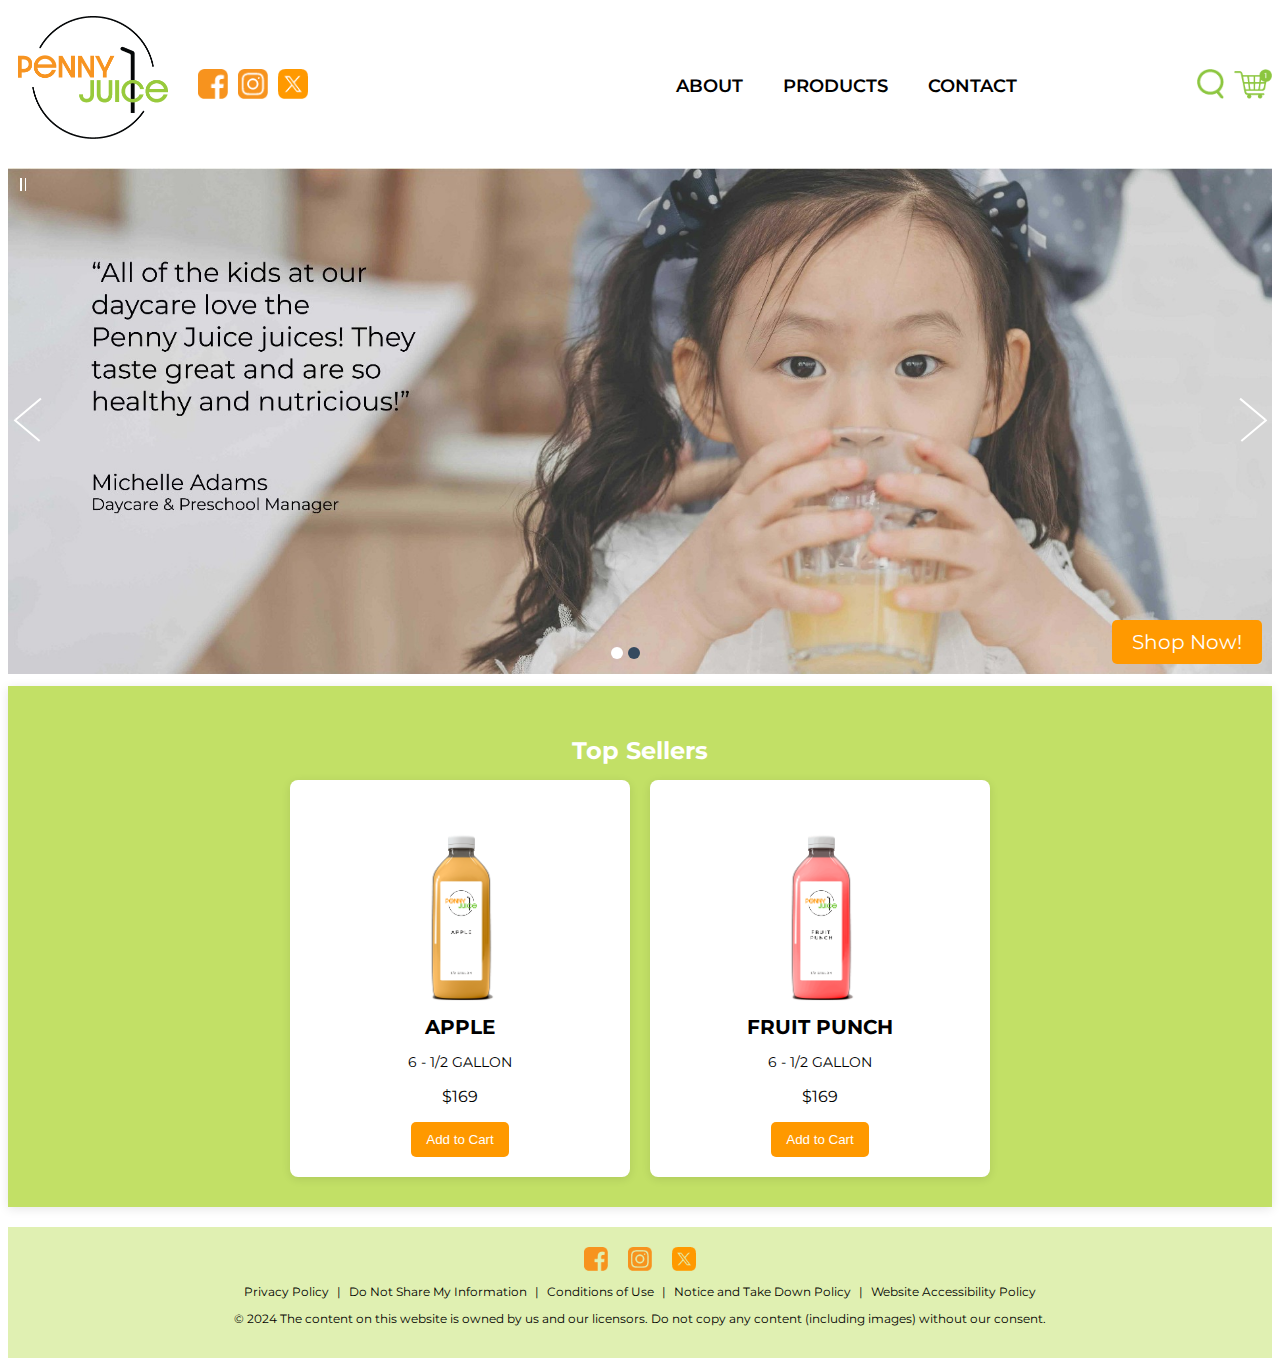
<file: index.html>
<!DOCTYPE html>
<html>
<head>
    <meta charset="utf-8">
    <meta name="keywords" content="healthy, juice, kids, Las Vegas,concentrate, Penny Juice, nutrition, childcare, organic">
    <meta name="keyphrases" content="it makes cents, in juice we trust">
    <meta name="viewport" content="width=device width, initial-scale=1">
    <title> Penny Juice || In Juice We Trust - Las Vegas</title>
    <link rel="stylesheet" href="style.css">
    <link href="https://fonts.googleapis.com/css2?family=Montserrat:wght@400;700&display=swap" rel="stylesheet">
    
<!-- Start WOWSlider.com HEAD section -->
<link rel="stylesheet" type="text/css" href="style.css" />
<script type="text/javascript" src="jquery.js"></script>
<!-- End WOWSlider.com HEAD section -->
 
<style>
    /* Container for the WOW Slider */
        .slider-container {
            position: relative;  /* Make this the reference point for the button */
            
        }

        /* Button Style */
        .corner-button {
            position: absolute;   /* Position relative to slider-container */
            bottom: 10px;         
            right: 10px;          
            background-color: #ff9900;  
            color: white;
            border: none;
            padding: 10px 20px;
            font-size: 16px;
            cursor: pointer;
            border-radius: 5px;
            z-index: 1000;        /* Make sure it's above the slider */
            text-decoration: none; 
            display: inline-block; /* Make button behave like a block-level element */
            text-align: center; 
            font-size: 20px;/* Center the text inside the button */
        }

        /* Hover effect for the button */
        .corner-button:hover {
            background-color: darkgreen;  
        }

        /* Styling for the WOW Slider */
        .ws_images {
            width: 100%;
            height: auto;
        }

        .ws_bullets {
            position: absolute;
            bottom: 10px;
            left: 50%;
            transform: translateX(-50%);
        }
    </style>
	
</head>
<body>
    <header>
        <div class="header-container">
          <div class="logo-container">
            <a href="index.html">
            <img src="logo.png" alt="Logo" class="logo"></a>
        </div>
        <div class="icon-container">
            <a href="https://www.facebook.com" class="icon" target="_blank">
                <img src="FB.png" alt="Facebook" class="icon-img">
            </a>
            <a href="https://www.instagram.com" class="icon" target="_blank">
                <img src="IG.png" alt="Twitter" class="icon-img">
            </a>
            <a href="https://www.x.com" class="icon" target="_blank">
                <img src="X.png" alt="LinkedIn" class="icon-img">
            </a>
        </div>
         <div class="content"></div>
            
<div class="nav">
    <ul>
        <li class="dropdown">
            <span class="about-text">ABOUT</span>
            <ul class="dropdown">
                <li><a href="about.html">our company</a></li>
                <li><a href="nutrition.html">nutrition</a></li>
            </ul>
        </li>
        <li><a href="products.html">PRODUCTS</a></li>
        <li><a href="contact.html">CONTACT</a></li>
    </ul>
</div>


       
         <div class="extra-icons">
                <a href="#" class="icon">
                    <img src="search.png" alt="Search" class="icon-img">
                </a>
                <a href="cart.html" class="icon">
                    <img src="cart.png" alt="Cart" class="icon-img">
                </a>
            </div>
        </div>
    </header>

<!-- Start WOWSlider.com BODY section -->
<div class="slider-container">
    <!-- Button placed above the slider -->
    <a href="products.html" class="corner-button">Shop Now!</a>

    <div id="wowslider-container1">
        <div class="ws_images">
            <ul>
                <li><a href="http://wowslider.net"><img src="banner_opti.jpg" alt="javascript carousel" title="" id="wows1_0"/></a></li>
                <li><img src="newflavor_opti.jpg" alt="" title="" id="wows1_1"/></li>
            </ul>
        </div>
        <div class="ws_bullets">
            <div>
                <a href="#" title=""><span><img src="banner_opti.jpg" alt=""/>1</span></a>
                <a href="#" title=""><span><img src="newflavor_opti.jpg" alt=""/>2</span></a>
            </div>
        </div>
        <div class="ws_script" style="position:absolute;left:-99%"><a href="http://wowslider.net">jquery slider</a> by WOWSlider.com v9.0m</div>
        <div class="ws_shadow"></div>
    </div>
</div>	
<script type="text/javascript" src="wowslider.js"></script>
<script type="text/javascript" src="script.js"></script>
<!-- End WOWSlider.com BODY section -->

    
      <div class="green-background">
        <h2 class="top-sellers-title">Top Sellers</h2>
        <div class="product-container">
            <div class="product-box">
                <img src="apple_opti.png" alt="Product Name" class="product-image">
                <h3 class="product-name">APPLE</h3>
                <p class="product-details">6 - 1/2 GALLON</p>
                <p class="product-price">$169</p>
                <button class="add-to-cart">Add to Cart</button>
            </div>
            <div class="product-box">
                <img src="FruitPunch_opti.png" alt="Product Name 2" class="product-image">
                <h3 class="product-name">FRUIT PUNCH</h3>
                <p class="product-details">6 - 1/2 GALLON</p>
                <p class="product-price">$169</p>
                <button class="add-to-cart">Add to Cart</button>
            </div>
        </div>
    </div>

    <div class="footer">
        <div class="footer-icons">
         <a href="https://www.facebook.com" class="icon" target="_blank">
                <img src="FB.png" alt="Facebook" class="icon-img">
            </a>
            <a href="https://www.instagram.com" class="icon" target="_blank">
                <img src="IG.png" alt="Twitter" class="icon-img">
            </a>
            <a href="https://www.x.com" class="icon" target="_blank">
                <img src="X.png" alt="LinkedIn" class="icon-img">
            </a>
        </div>
    <div class="footer-links">
        <a href="https://policies.hibuwebsites.com/privacy-policy" target="_blank">Privacy Policy</a> |  
        <a href="https://policies.hibuwebsites.com/cookie-policy" target="_blank">Do Not Share My Information</a> | 
        <a href="https://policies.hibuwebsites.com/conditions-of-use" target="_blank">Conditions of Use</a> | 
        <a href="https://policies.hibuwebsites.com/infringement-policy" target="_blank">Notice and Take Down Policy</a> | 
        <a href="https://policies.hibuwebsites.com/accessibility-statement" target="_blank">Website Accessibility Policy</a>
    </div>
    <p>© 2024 The content on this website is owned by us and our licensors. Do not copy any content (including images) without our consent.</p>
</div>
</body>
</html>
</file>
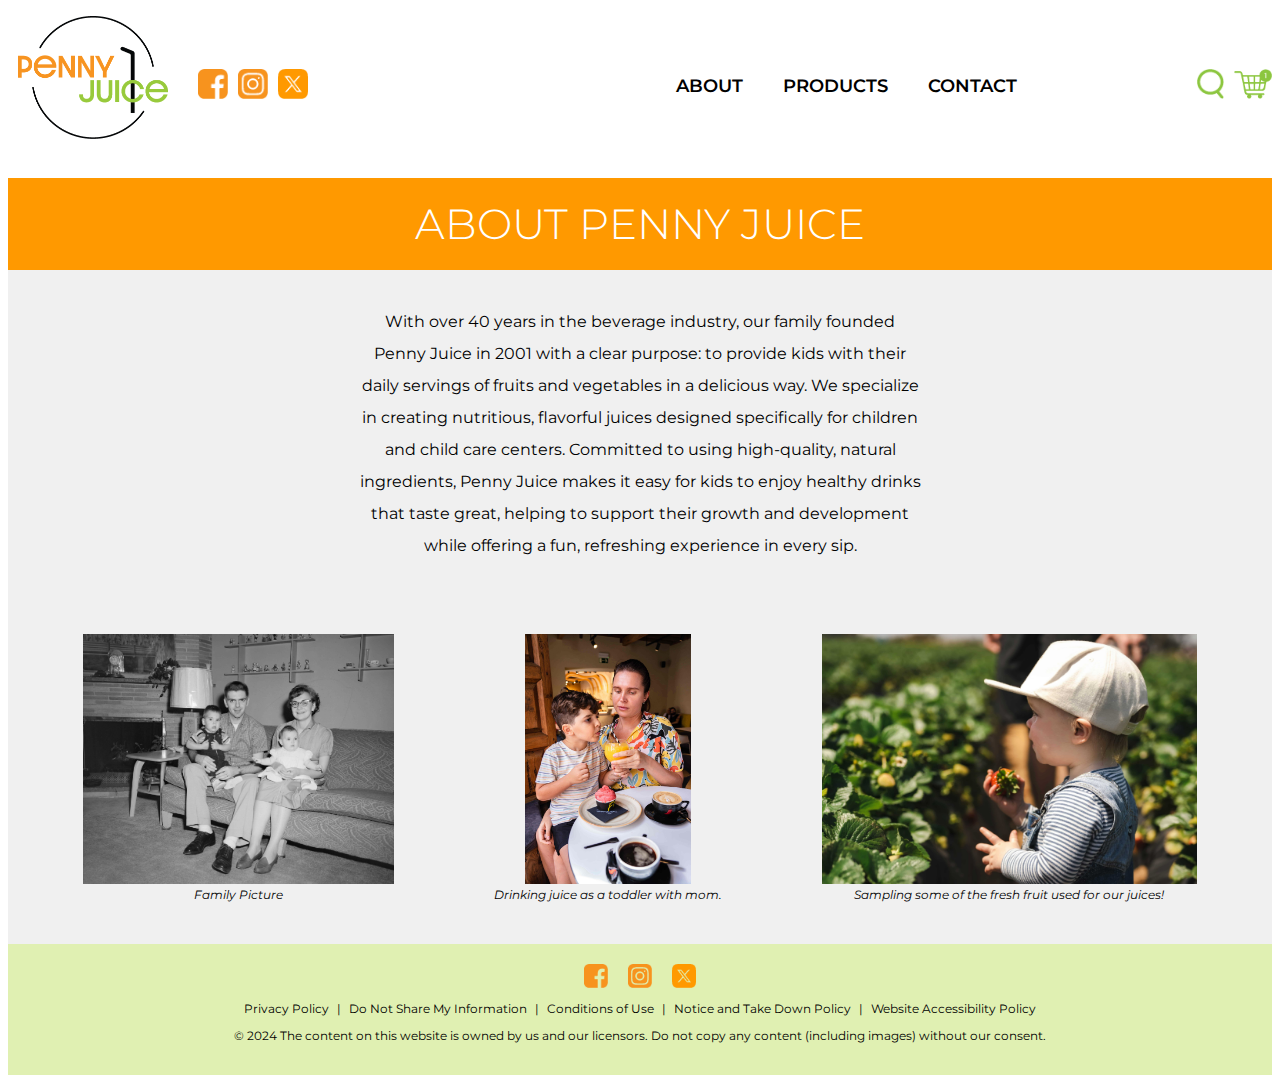
<file: about.html>
<!DOCTYPE html>
<html>
<head>
    <meta charset="utf-8">
    <meta name="keywords" content="healthy, juice, kids, Las Vegas, concentrate, Penny Juice, nutrition, childcare, organic">
    <meta name="keyphrases" content="it makes cents, in juice we trust">
    <meta name="viewport" content="width=device-width, initial-scale=1">
    <title> Penny Juice || In Juice We Trust - Las Vegas</title>
    <link rel="stylesheet" href="about.style.css">
    <link href="https://fonts.googleapis.com/css2?family=Montserrat:wght@400;700&display=swap" rel="stylesheet">
</head>
<body>
    <header>
        <div class="header-container">
          <div class="logo-container">
            <a href="index.html">
                <img src="logo.png" alt="Logo" class="logo">
            </a>
          </div>
          <div class="icon-container">
            <a href="https://www.facebook.com" class="icon" target="_blank">
                <img src="FB.png" alt="Facebook" class="icon-img">
            </a>
            <a href="https://www.instagram.com" class="icon" target="_blank">
                <img src="IG.png" alt="Instagram" class="icon-img">
            </a>
            <a href="https://www.x.com" class="icon" target="_blank">
                <img src="X.png" alt="LinkedIn" class="icon-img">
            </a>
          </div>
          
        <div class="nav">
    <ul>
        <li class="dropdown">
            <span class="about-text">ABOUT</span>
            <ul class="dropdown">
                <li><a href="about.html" class="active">our company</a></li>
                <li><a href="nutrition.html">nutrition</a></li>
            </ul>
        </li>
        <li><a href="products.html">PRODUCTS</a></li>
        <li><a href="contact.html">CONTACT</a></li>
    </ul>
</div>


            
          <div class="extra-icons">
              <a href="#" class="icon">
                  <img src="search.png" alt="Search" class="icon-img">
              </a>
              <a href="cart.html" class="icon">
                  <img src="cart.png" alt="Cart" class="icon-img">
              </a>
          </div>
        </div>
    </header>
    
    <!-- About Us Title -->
    <div class="about-title">
        <h1>ABOUT PENNY JUICE</h1>
    </div>
    
    <!-- Light Gray Container -->
    <div class="info-container">
        <div class="info-text">
            <p>
                With over 40 years in the beverage industry, our family founded Penny Juice in 2001 with a clear purpose: to provide kids with their daily servings of fruits and vegetables in a delicious way. We specialize in creating nutritious, flavorful juices designed specifically for children and child care centers. Committed to using high-quality, natural ingredients, Penny Juice makes it easy for kids to enjoy healthy drinks that taste great, helping to support their growth and development while offering a fun, refreshing experience in every sip.
            </p>
        </div>
        <div class="image-container">
            <figure>
            <img src="Family_opti.jpg" alt="old family picture">
             <figcaption>Family Picture</figcaption>
            </figure>

            <figure>
            <img src="Kid_opti.jpg" alt="mom and baby">
             <figcaption>Drinking juice as a toddler with mom.</figcaption>   
            </figure>

            <figure>
            <img src="pickingberry_opti.jpg" alt="baby and fruit" class="info-img">
            <figcaption>Sampling some of the fresh fruit used for our juices!</figcaption>
            </figure>
        </div>
    </div>
    
    <div class="footer">
        <div class="footer-icons">
            <a href="https://www.facebook.com" class="icon" target="_blank">
                <img src="FB.png" alt="Facebook" class="icon-img">
            </a>
            <a href="https://www.instagram.com" class="icon" target="_blank">
                <img src="IG.png" alt="Instagram" class="icon-img">
            </a>
            <a href="https://www.x.com" class="icon" target="_blank">
                <img src="X.png" alt="LinkedIn" class="icon-img">
            </a>
        </div>
    
        <div class="footer-links">
            <a href="https://policies.hibuwebsites.com/privacy-policy" target="_blank">Privacy Policy</a> |  
        <a href="https://policies.hibuwebsites.com/cookie-policy" target="_blank">Do Not Share My Information</a> | 
        <a href="https://policies.hibuwebsites.com/conditions-of-use" target="_blank">Conditions of Use</a> | 
        <a href="https://policies.hibuwebsites.com/infringement-policy" target="_blank">Notice and Take Down Policy</a> | 
        <a href="https://policies.hibuwebsites.com/accessibility-statement" target="_blank">Website Accessibility Policy</a>
        </div>
        <p>© 2024 The content on this website is owned by us and our licensors. Do not copy any content (including images) without our consent.</p>
    </div>    
</body>
</html>
</file>
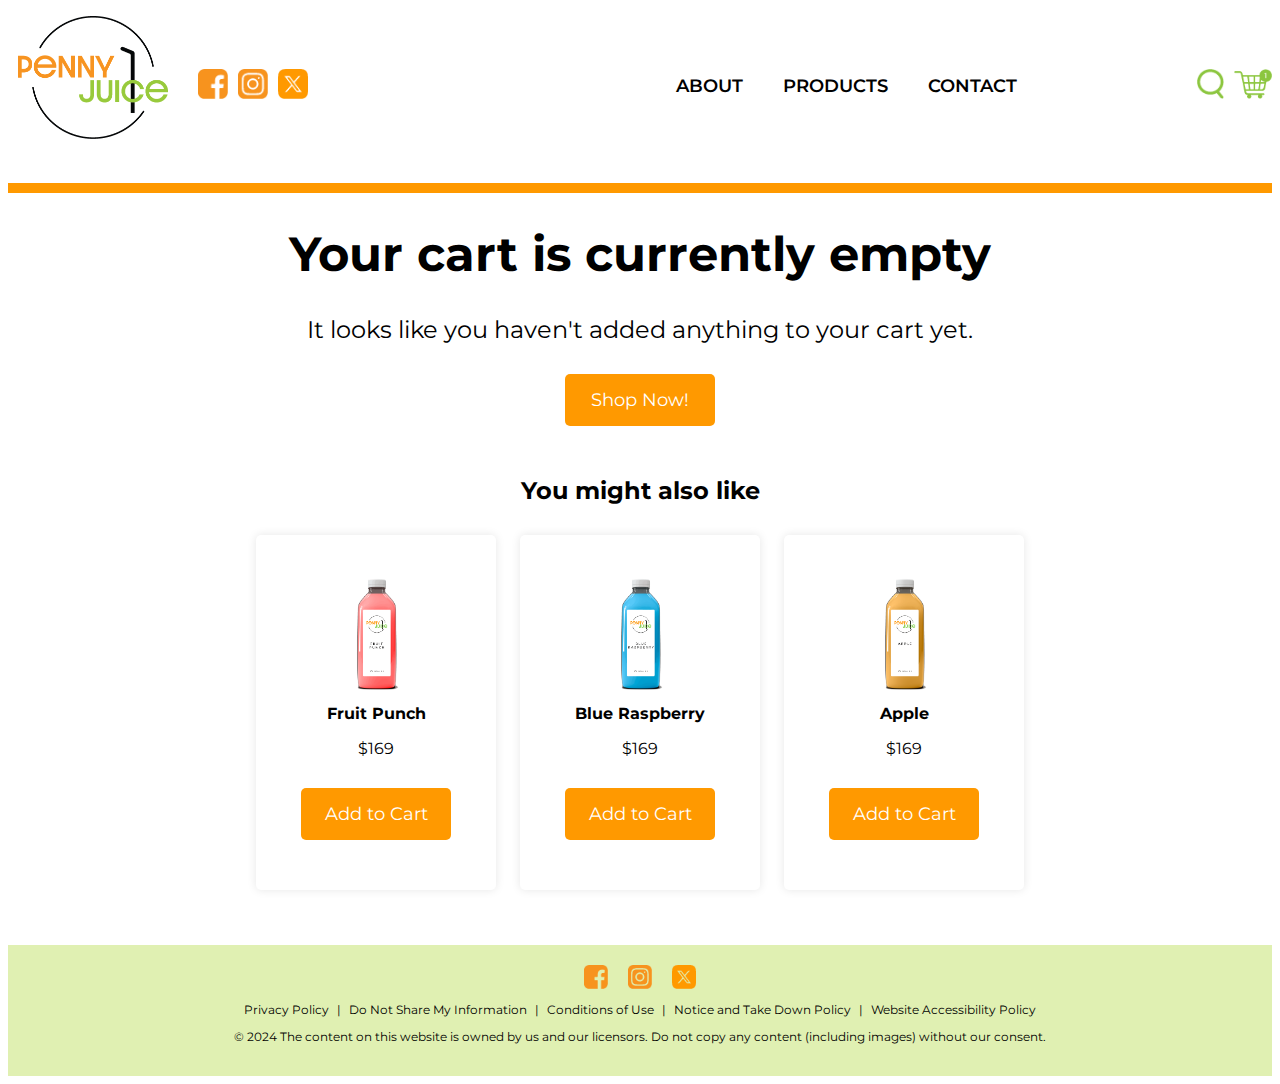
<file: cart.html>
<!DOCTYPE html>
<html>
<head>
    <meta charset="utf-8">
    <meta name="keywords" content="healthy, juice, kids, Las Vegas, concentrate, Penny Juice, nutrition, childcare, organic">
    <meta name="keyphrases" content="it makes cents, in juice we trust">
    <meta name="viewport" content="width=device-width, initial-scale=1">
    <title> Penny Juice || In Juice We Trust - Las Vegas</title>
    <link rel="stylesheet" href="cart.style.css">
    <link href="https://fonts.googleapis.com/css2?family=Montserrat:wght@400;700&display=swap" rel="stylesheet">
</head>
<body>
    <header>
        <div class="header-container">
          <div class="logo-container">
            <a href="index.html">
                <img src="logo.png" alt="Logo" class="logo">
            </a>
          </div>
          <div class="icon-container">
            <a href="https://www.facebook.com" class="icon" target="_blank">
                <img src="FB.png" alt="Facebook" class="icon-img">
            </a>
            <a href="https://www.instagram.com" class="icon" target="_blank">
                <img src="IG.png" alt="Instagram" class="icon-img">
            </a>
            <a href="https://www.x.com" class="icon" target="_blank">
                <img src="X.png" alt="LinkedIn" class="icon-img">
            </a>
          </div>
          
        <div class="nav">
    <ul>
        <li class="dropdown">
            <span class="about-text">ABOUT</span>
            <ul class="dropdown">
                <li><a href="about.html" class="active">our company</a></li>
                <li><a href="nutrition.html">nutrition</a></li>
            </ul>
        </li>
        <li><a href="products.html">PRODUCTS</a></li>
        <li><a href="contact.html">CONTACT</a></li>
    </ul>
</div>
         
          <div class="extra-icons">
              <a href="#" class="icon">
                  <img src="search.png" alt="Search" class="icon-img">
              </a>
              <a href="cart.html" class="icon">
                  <img src="cart.png" alt="Cart" class="icon-img">
              </a>
          </div>
        </div>
    </header>



<main>
    <div class="empty-cart-message">
        <h1>Your cart is currently empty</h1>
        <p>It looks like you haven't added anything to your cart yet.</p>
    </div>

    <a href="products.html" class="cta-button">Shop Now!</a>

    <div class="suggestions-container">
        <h2>You might also like</h2>
        <div class="product-card">
            <img src="FruitPunch_opti.png" alt="Juice 1">
            <div class="product-name">Fruit Punch</div>
            <p>$169</p>
            <a href="product-page.html" class="cta-button">Add to Cart</a>
        </div>

        <div class="product-card">
            <img src="BlueRasp_opti.png" alt="Juice 2">
            <div class="product-name">Blue Raspberry</div>
            <p>$169</p>
            <a href="product-page.html" class="cta-button">Add to Cart</a>
        </div>

        <div class="product-card">
            <img src="apple_opti.png" alt="Juice 3">
            <div class="product-name">Apple</div>
            <p>$169</p>
            <a href="product-page.html" class="cta-button">Add to Cart</a>
        </div>
    </div>
</main>






    <div class="footer">
        <div class="footer-icons">
            <a href="https://www.facebook.com" class="icon" target="_blank">
                <img src="FB.png" alt="Facebook" class="icon-img">
            </a>
            <a href="https://www.instagram.com" class="icon" target="_blank">
                <img src="IG.png" alt="Instagram" class="icon-img">
            </a>
            <a href="https://www.x.com" class="icon" target="_blank">
                <img src="X.png" alt="LinkedIn" class="icon-img">
            </a>
        </div>
    
        <div class="footer-links">
           <a href="https://policies.hibuwebsites.com/privacy-policy" target="_blank">Privacy Policy</a> |  
        <a href="https://policies.hibuwebsites.com/cookie-policy" target="_blank">Do Not Share My Information</a> | 
        <a href="https://policies.hibuwebsites.com/conditions-of-use" target="_blank">Conditions of Use</a> | 
        <a href="https://policies.hibuwebsites.com/infringement-policy" target="_blank">Notice and Take Down Policy</a> | 
        <a href="https://policies.hibuwebsites.com/accessibility-statement" target="_blank">Website Accessibility Policy</a>
        </div>
        <p>© 2024 The content on this website is owned by us and our licensors. Do not copy any content (including images) without our consent.</p>
    </div>    
</body>
</html>
</file>
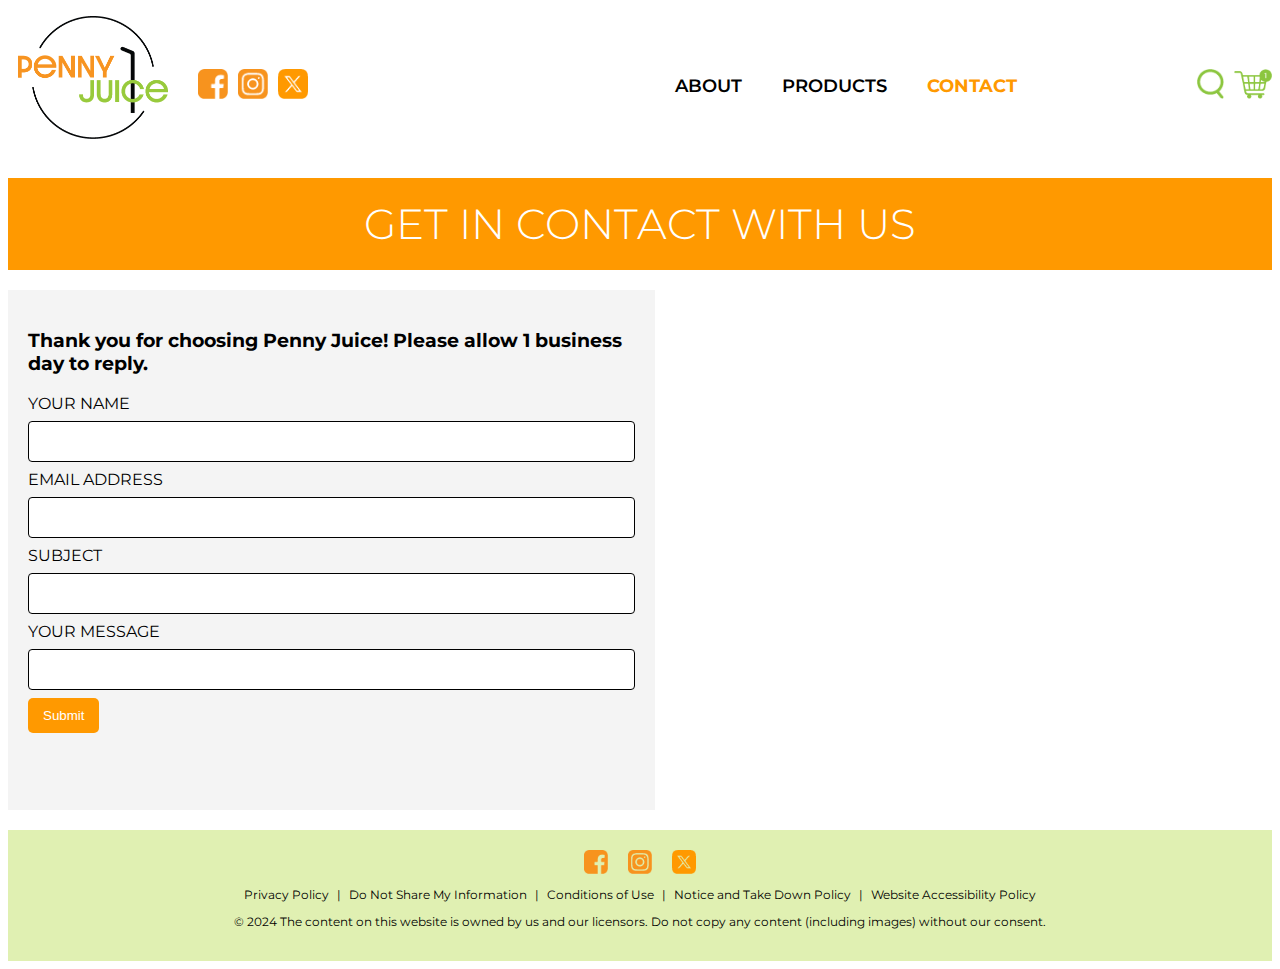
<file: contact.html>
<!DOCTYPE html>
<html>
<head>
    <meta charset="utf-8">
    <meta name="keywords" content="healthy, juice, kids, Las Vegas, concentrate, Penny Juice, nutrition, childcare, organic">
    <meta name="keyphrases" content="it makes cents, in juice we trust">
    <meta name="viewport" content="width=device-width, initial-scale=1">
    <title> Penny Juice || In Juice We Trust - Las Vegas</title>
    <link rel="stylesheet" href="contact.style.css">
    <link href="https://fonts.googleapis.com/css2?family=Montserrat:wght@400;700&display=swap" rel="stylesheet">
    
    <style>
  

        input[type=text], select {
            width: 100%;
            padding: 12px 20px;
            margin: 8px 0;
            display: inline-block;
            border: 1px solid #000;
            border-radius: 4px;
            box-sizing: border-box;
        }

        
        input[type=submit] {
            background-color: #FF9900; /* Background color for the button */
            color: white; /* Text color for the button */
            border: none; /* Remove border */
            padding: 10px 15px; /* Padding for button */
            border-radius: 5px; /* Rounded corners for button */
            cursor: pointer; /* Change cursor on hover */
            transition: background-color 0.3s; /* Smooth transition for hover effect */
        }

        input[type=submit]:hover {
            background-color: darkgreen;
        }

        /* Make the map responsive */
        .map-container iframe {
            width: 100%;
            height: 100%;
            border: none;
        }

      
    </style>
</head>
<body>
    <header>
        <div class="header-container">
            <div class="logo-container">
                <a href="index.html"><img src="logo.png" alt="Logo" class="logo"></a>
            </div>
            <div class="icon-container">
                <a href="https://www.facebook.com" class="icon" target="_blank">
                    <img src="FB.png" alt="Facebook" class="icon-img">
                </a>
                <a href="https://www.instagram.com" class="icon" target="_blank">
                    <img src="IG.png" alt="Instagram" class="icon-img">
                </a>
                <a href="https://www.x.com" class="icon" target="_blank">
                    <img src="X.png" alt="Twitter" class="icon-img">
                </a>
            </div>
        <div class="nav">
    <ul>
        <li class="dropdown">
            <span class="about-text">ABOUT</span>
            <ul class="dropdown">
                <li><a href="about.html">our company</a></li>
                <li><a href="nutrition.html">nutrition</a></li>
            </ul>
        </li>
        <li><a href="products.html">PRODUCTS</a></li>
        <li><a href="contact.html" class="active">CONTACT</a></li>
    </ul>
</div>


       
         <div class="extra-icons">
                <a href="#" class="icon">
                    <img src="search.png" alt="Search" class="icon-img">
                </a>
                <a href="cart.html" class="icon">
                    <img src="cart.png" alt="Cart" class="icon-img">
                </a>
            </div>
        </div>
    </header>
    

   
    <div class="about-title">
        <h1>GET IN CONTACT WITH US</h1>
    </div>

<!-- Two Col Container -->    
 <div class="container">
        
<!-- Left column -->
 <div class="left-column">
     <h3>Thank you for choosing Penny Juice! Please allow 1 business day to reply.  
         </h3>
            <form action="/actionpage.php">
                <label for="fname">YOUR NAME</label>
                <input type="text" id="fname" >

                <label for="email">EMAIL ADDRESS</label>
                <input type="text" id="email" >

                <label for="subject">SUBJECT</label>
                <input type="text" id="subject" >

                <label for="subject">YOUR MESSAGE</label>
                <input type="text" id="message" >
                
                <input type="submit" value="Submit">
            </form>
        </div>
        

<!-- Right column -->
<div class="right-column">
    <div class="map-container">
        <iframe 
            src="https://www.google.com/maps/embed?pb=!1m18!1m12!1m3!1d5970.704007698318!2d-90.5191295!3d41.56162569999999!2m3!1f0!2f0!3f0!3m2!1i1024!2i768!4f13.1!3m3!1m2!1s0x87e2367da84be8bf%3A0xe088d00eea280134!2s915%2040th%20Ave%2C%20Bettendorf%2C%20IA%2052722!5e0!3m2!1sen!2sus!4v1733786559812!5m2!1sen!2sus" 
            width="600" 
            height="900" 
            style="border:0;" 
            allowfullscreen="" 
            loading="lazy" 
            referrerpolicy="no-referrer-when-downgrade">
        </iframe>
    </div>
</div>
    </div>        
        
        
    <!-- Footer -->
    <div class="footer">
        <div class="footer-icons">
            <a href="https://www.facebook.com" class="icon" target="_blank">
                <img src="FB.png" alt="Facebook" class="icon-img">
            </a>
            <a href="https://www.instagram.com" class="icon" target="_blank">
                <img src="IG.png" alt="Instagram" class="icon-img">
            </a>
            <a href="https://www.x.com" class="icon" target="_blank">
                <img src="X.png" alt="Twitter" class="icon-img">
            </a>
        </div>
        <div class="footer-links">
          <a href="https://policies.hibuwebsites.com/privacy-policy" target="_blank">Privacy Policy</a> |  
        <a href="https://policies.hibuwebsites.com/cookie-policy" target="_blank">Do Not Share My Information</a> | 
        <a href="https://policies.hibuwebsites.com/conditions-of-use" target="_blank">Conditions of Use</a> | 
        <a href="https://policies.hibuwebsites.com/infringement-policy" target="_blank">Notice and Take Down Policy</a> | 
        <a href="https://policies.hibuwebsites.com/accessibility-statement" target="_blank">Website Accessibility Policy</a>
        </div>
        <p>© 2024 The content on this website is owned by us and our licensors. Do not copy any content (including images) without our consent.</p>
    </div>
</body>
</html>
</file>
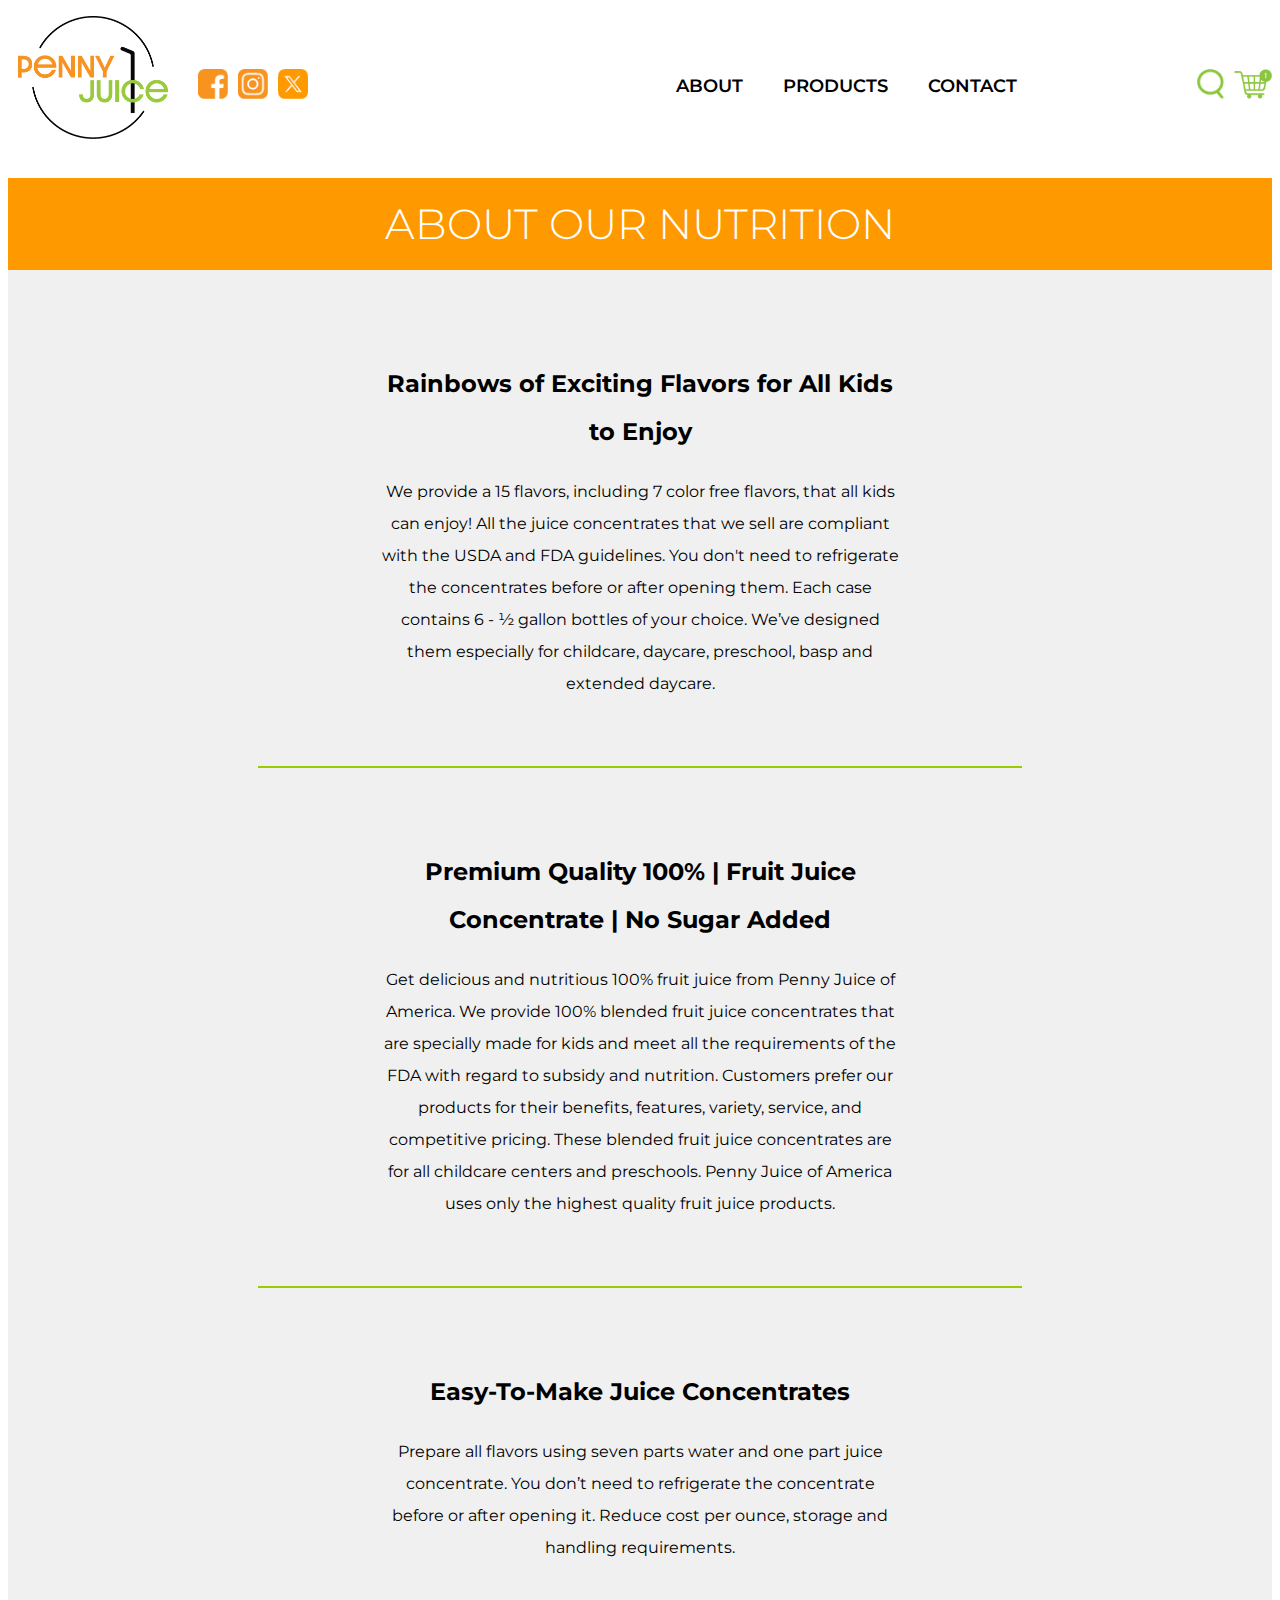
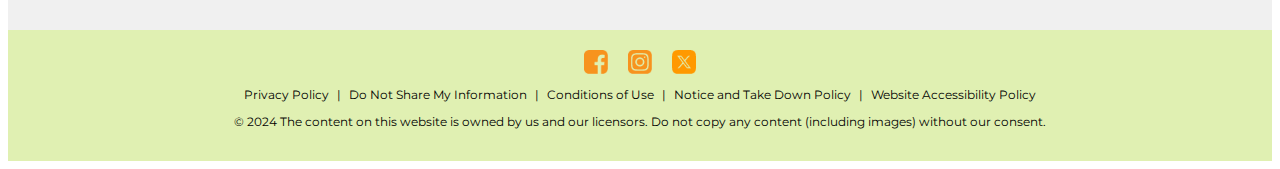
<file: nutrition.html>
<!DOCTYPE html>
<html>
<head>
    <meta charset="utf-8">
    <meta name="keywords" content="healthy, juice, kids, Las Vegas,concentrate, Penny Juice, nutrition, childcare, organic">
    <meta name="keyphrases" content="it makes cents, in juice we trust">
    <meta name="viewport" content="width=device width, initial-scale=1">
    <title> Penny Juice || In Juice We Trust - Las Vegas</title>
    <link rel="stylesheet" href="nutritrion.style.css">
    <link href="https://fonts.googleapis.com/css2?family=Montserrat:wght@400;700&display=swap" rel="stylesheet">
    
</head>
<body>
    <header>
        <div class="header-container">
          <div class="logo-container">
            <a href="index.html">
            <img src="logo.png" alt="Logo" class="logo"></a>
        </div>
        <div class="icon-container">
            <a href="https://www.facebook.com" class="icon" target="_blank">
                <img src="FB.png" alt="Facebook" class="icon-img">
            </a>
            <a href="https://www.instagram.com" class="icon" target="_blank">
                <img src="IG.png" alt="Twitter" class="icon-img">
            </a>
            <a href="https://www.x.com" class="icon" target="_blank">
                <img src="X.png" alt="LinkedIn" class="icon-img">
            </a>
        </div>
         <div class="content"></div>
            
<div class="nav">
    <ul>
        <li class="dropdown">
        <span class="about-text">ABOUT</span>
            <ul class="dropdown">
                
                <li><a href="about.html">our company</a></li>
                <li><a href="nutrition.html" class="active">nutrition</a></li>
            </ul>
        </li>
        <li><a href="products.html">PRODUCTS</a></li>
        <li><a href="contact.html">CONTACT</a></li>
    </ul>
</div>


         <div class="extra-icons">
                <a href="#" class="icon">
                    <img src="search.png" alt="Search" class="icon-img">
                </a>
                <a href="cart.html" class="icon">
                    <img src="cart.png" alt="Cart" class="icon-img">
                </a>
            </div>
        </div>
    </header>
    
   <!-- Title -->
    <div class="about-title">
        <h1>ABOUT OUR NUTRITION</h1>
    </div>

<!-- Flex Container for Sections -->
<div class="section-container">

<!-- Section 1: Nutrition Overview -->
<section class="nutrition-section" id="nutrition-overview">
<div class="section-content">
<h2>Rainbows of Exciting Flavors for All Kids to Enjoy</h2>
<p>We provide a 15 flavors, including 7 color free flavors, that all kids can enjoy! All the juice concentrates that we sell are compliant with the USDA and FDA guidelines. 
    You don't need to refrigerate the concentrates before or after opening them. Each case contains 6 - ½ gallon bottles of your choice. 
    We’ve designed them especially for childcare, daycare, preschool, basp and extended daycare.</p>
</div>
</section>

<!-- Section 2: Ingredients -->
<section class="nutrition-section" id="ingredients">
<div class="section-content">
<h2>Premium Quality 100% | Fruit Juice Concentrate | No Sugar Added</h2>
<p>Get delicious and nutritious 100% fruit juice from Penny Juice of America. We provide 100% blended fruit juice concentrates that are specially made for kids and meet all the requirements of the FDA with regard to subsidy and nutrition. Customers prefer our products for their benefits, features, variety, service, and competitive pricing.

These blended fruit juice concentrates are for all childcare centers and preschools. Penny Juice of America uses only the highest quality fruit juice products.</p>
</div>
</section>

<!-- Section 3: Health Benefits -->
<section class="nutrition-section" id="health-benefits">
<div class="section-content">
<h2>Easy-To-Make Juice Concentrates</h2>
<p>Prepare all flavors using seven parts water and one part juice concentrate. You don’t need to refrigerate the concentrate before or after opening it.

Reduce cost per ounce, storage and handling requirements. </p>
</div>
</section>
</div>
    
    

    
    
    
    
    
    <div class="footer">
        <div class="footer-icons">
         <a href="https://www.facebook.com" class="icon" target="_blank">
                <img src="FB.png" alt="Facebook" class="icon-img">
            </a>
            <a href="https://www.instagram.com" class="icon" target="_blank">
                <img src="IG.png" alt="Twitter" class="icon-img">
            </a>
            <a href="https://www.x.com" class="icon" target="_blank">
                <img src="X.png" alt="LinkedIn" class="icon-img">
            </a>
        </div>
    <div class="footer-links">
        <a href="https://policies.hibuwebsites.com/privacy-policy" target="_blank">Privacy Policy</a> |  
        <a href="https://policies.hibuwebsites.com/cookie-policy" target="_blank">Do Not Share My Information</a> | 
        <a href="https://policies.hibuwebsites.com/conditions-of-use" target="_blank">Conditions of Use</a> | 
        <a href="https://policies.hibuwebsites.com/infringement-policy" target="_blank">Notice and Take Down Policy</a> | 
        <a href="https://policies.hibuwebsites.com/accessibility-statement" target="_blank">Website Accessibility Policy</a>
    </div>
    <p>© 2024 The content on this website is owned by us and our licensors. Do not copy any content (including images) without our consent.</p>
</div>
</body>
</html>
</file>
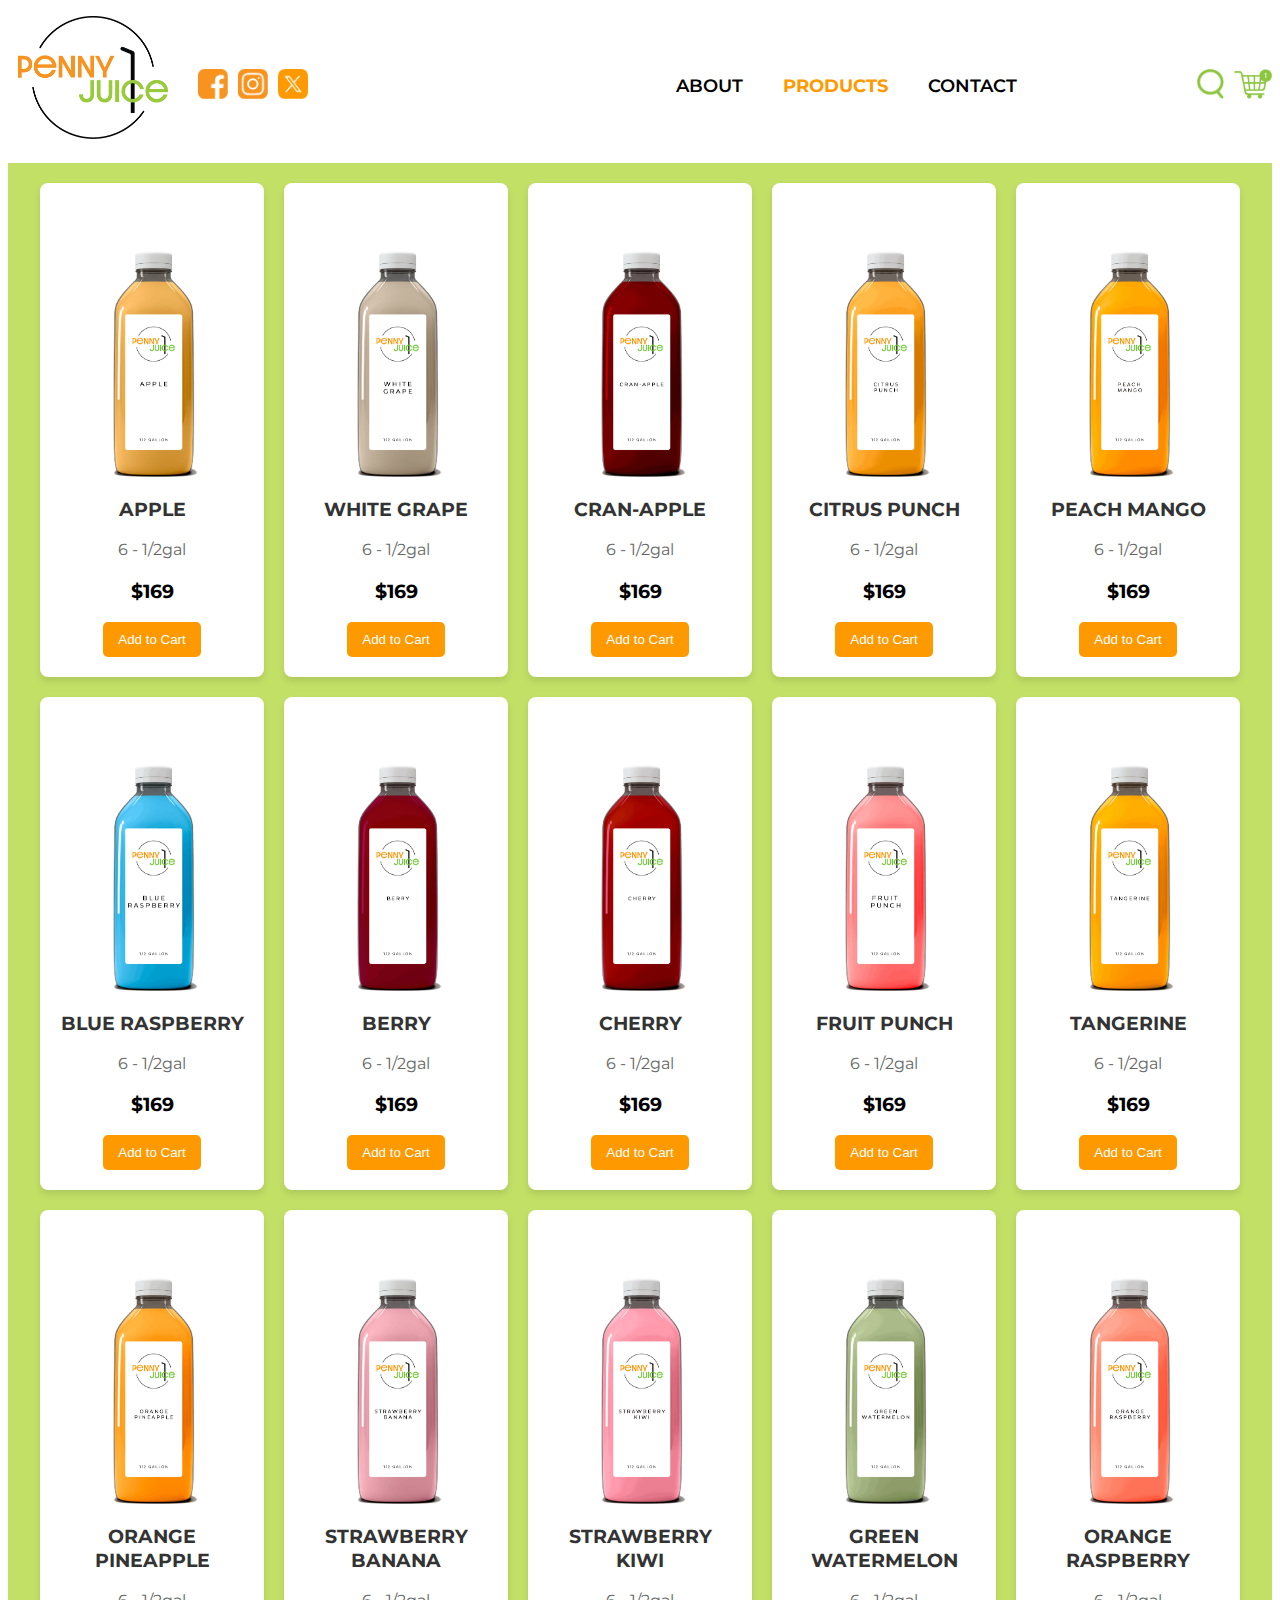
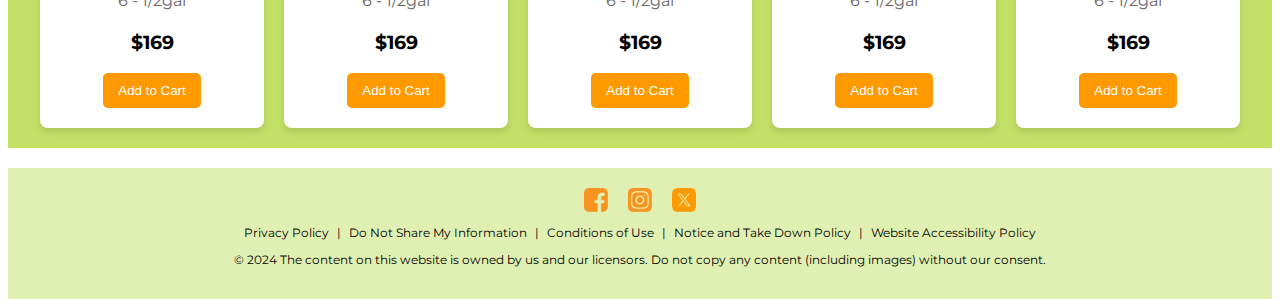
<file: products.html>
<!DOCTYPE html>
<html>
<head>
    <meta charset="utf-8">
    <meta name="keywords" content="healthy, juice, kids, Las Vegas,concentrate, Penny Juice, nutrition, childcare, organic">
    <meta name="keyphrases" content="it makes cents, in juice we trust">
    <meta name="viewport" content="width=device width, initial-scale=1">
    <title> Penny Juice || In Juice We Trust - Las Vegas</title>
    <link rel="stylesheet" href="products.style.css">
    <link href="https://fonts.googleapis.com/css2?family=Montserrat:wght@400;700&display=swap" rel="stylesheet">
    
</head>
<body>
    <header>
        <div class="header-container">
          <div class="logo-container">
            <a href="index.html">
            <img src="logo.png" alt="Logo" class="logo"></a>
        </div>
        <div class="icon-container">
            <a href="https://www.facebook.com" class="icon" target="_blank">
                <img src="FB.png" alt="Facebook" class="icon-img">
            </a>
            <a href="https://www.instagram.com" class="icon" target="_blank">
                <img src="IG.png" alt="Twitter" class="icon-img">
            </a>
            <a href="https://www.x.com" class="icon" target="_blank">
                <img src="X.png" alt="LinkedIn" class="icon-img">
            </a>
        </div>
         <div class="content"></div>
            
<div class="nav">
    <ul>
        <li class="dropdown">
            <span class="about-text">ABOUT</span>
            <ul class="dropdown">
                <li><a href="about.html">our company</a></li>
                <li><a href="nutrition.html">nutrition</a></li>
            </ul>
        </li>
        <li><a href="products.html" class="active">PRODUCTS</a></li>
        <li><a href="contact.html">CONTACT</a></li>
    </ul>
</div>


       
         <div class="extra-icons">
                <a href="#" class="icon">
                    <img src="search.png" alt="Search" class="icon-img">
                </a>
                <a href="cart.html" class="icon">
                    <img src="cart.png" alt="Cart" class="icon-img">
                </a>
            </div>
        </div>
    </header>
    
    
<div class="main-content"> 
    
   <div class="products-container">
       
    <!-- Product 1 -->
    <div class="product-card">
      <img src="apple_opti.png" alt="APPLE" class="product-image">
      <h3 class="product-name">APPLE</h3>
      <p class="product-description">6 - 1/2gal</p>
      <p class="product-price">$169</p>
      <button class="add-to-cart-btn">Add to Cart</button>
    </div>
    
    <!-- Product 2 -->
    <div class="product-card">
      <img src="white-grape_opti.png" alt="WHITE GRAPE" class="product-image">
      <h3 class="product-name">WHITE GRAPE</h3>
      <p class="product-description">6 - 1/2gal</p>
      <p class="product-price">$169</p>
      <button class="add-to-cart-btn">Add to Cart</button>
    </div>

    <!-- Product 3 -->
     <div class="product-card">
      <img src="CranberryApple_opti.png" alt="CRAN-APPLE" class="product-image">
      <h3 class="product-name">CRAN-APPLE</h3>
      <p class="product-description">6 - 1/2gal</p>
      <p class="product-price">$169</p>
      <button class="add-to-cart-btn">Add to Cart</button>
    </div>

    <!-- Product 4 -->
    <div class="product-card">
      <img src="CitrusPunch_opti.png" alt="CITRUS PUNCH" class="product-image">
      <h3 class="product-name">CITRUS PUNCH</h3>
      <p class="product-description">6 - 1/2gal</p>
      <p class="product-price">$169</p>
      <button class="add-to-cart-btn">Add to Cart</button>
    </div>

    <!-- Product 5 -->
    <div class="product-card">
      <img src="PeachMango_opti.png" alt="PEACH MANGO" class="product-image">
      <h3 class="product-name">PEACH MANGO</h3>
      <p class="product-description">6 - 1/2gal</p>
      <p class="product-price">$169</p>
      <button class="add-to-cart-btn">Add to Cart</button>
    </div>

    <!-- Product 6 -->
    <div class="product-card">
      <img src="BlueRasp_opti.png" alt="BLUE RASPBERRY" class="product-image">
      <h3 class="product-name">BLUE RASPBERRY</h3>
      <p class="product-description">6 - 1/2gal</p>
      <p class="product-price">$169</p>
      <button class="add-to-cart-btn">Add to Cart</button>
    </div>

    <!-- Product 7 -->
   <div class="product-card">
      <img src="Berry_opti.png" alt="BERRY" class="product-image">
      <h3 class="product-name">BERRY</h3>
      <p class="product-description">6 - 1/2gal</p>
      <p class="product-price">$169</p>
      <button class="add-to-cart-btn">Add to Cart</button>
    </div>

    <!-- Product 8 -->
     <div class="product-card">
      <img src="Cherry_opti.png" alt="CHERRY" class="product-image">
      <h3 class="product-name">CHERRY</h3>
      <p class="product-description">6 - 1/2gal</p>
      <p class="product-price">$169</p>
      <button class="add-to-cart-btn">Add to Cart</button>
    </div>

    <!-- Product 9 -->
     <div class="product-card">
      <img src="FruitPunch_opti.png" alt="FRUIT PUNCH" class="product-image">
      <h3 class="product-name">FRUIT PUNCH</h3>
      <p class="product-description">6 - 1/2gal</p>
      <p class="product-price">$169</p>
      <button class="add-to-cart-btn">Add to Cart</button>
    </div>

    <!-- Product 10 -->
   <div class="product-card">
      <img src="Tangerine_opti.png" alt="TANGERINE" class="product-image">
      <h3 class="product-name">TANGERINE</h3>
      <p class="product-description">6 - 1/2gal</p>
      <p class="product-price">$169</p>
      <button class="add-to-cart-btn">Add to Cart</button>
    </div>

    <!-- Product 11 -->
    <div class="product-card">
      <img src="OrangePine_opti.png" alt="ORANGE PINEAPPLE" class="product-image">
      <h3 class="product-name">ORANGE PINEAPPLE</h3>
      <p class="product-description">6 - 1/2gal</p>
      <p class="product-price">$169</p>
      <button class="add-to-cart-btn">Add to Cart</button>
    </div>

    <!-- Product 12 -->
    <div class="product-card">
      <img src="StrawberryBanana_opti.png" alt="STRAWBERRY BANANA" class="product-image">
      <h3 class="product-name">STRAWBERRY BANANA</h3>
      <p class="product-description">6 - 1/2gal</p>
      <p class="product-price">$169</p>
      <button class="add-to-cart-btn">Add to Cart</button>
    </div>

    <!-- Product 13 -->
    <div class="product-card">
      <img src="StrawberryKiwi_opti.png" alt="STRAWBERRY KIWI" class="product-image">
      <h3 class="product-name">STRAWBERRY KIWI</h3>
      <p class="product-description">6 - 1/2gal</p>
      <p class="product-price">$169</p>
      <button class="add-to-cart-btn">Add to Cart</button>
    </div>

    <!-- Product 14 -->
    <div class="product-card">
      <img src="GreenWatermelon_opti.png" alt="GREEN WATERMELON" class="product-image">
      <h3 class="product-name">GREEN WATERMELON</h3>
      <p class="product-description">6 - 1/2gal</p>
      <p class="product-price">$169</p>
      <button class="add-to-cart-btn">Add to Cart</button>
    </div>

    <!-- Product 15 -->
    <div class="product-card">
      <img src="OrangeRasp_opti.png" alt="ORANGE RASPBERRY" class="product-image">
      <h3 class="product-name">ORANGE RASPBERRY</h3>
      <p class="product-description">6 - 1/2gal</p>
      <p class="product-price">$169</p>
      <button class="add-to-cart-btn">Add to Cart</button>
    </div>
  </div>  
    </div>  
    
    
    
    
    
    
    
    
    
        <div class="footer">
        <div class="footer-icons">
         <a href="https://www.facebook.com" class="icon" target="_blank">
                <img src="FB.png" alt="Facebook" class="icon-img">
            </a>
            <a href="https://www.instagram.com" class="icon" target="_blank">
                <img src="IG.png" alt="Twitter" class="icon-img">
            </a>
            <a href="https://www.x.com" class="icon" target="_blank">
                <img src="X.png" alt="LinkedIn" class="icon-img">
            </a>
        </div>
    <div class="footer-links">
        <a href="https://policies.hibuwebsites.com/privacy-policy" target="_blank">Privacy Policy</a> |  
        <a href="https://policies.hibuwebsites.com/cookie-policy" target="_blank">Do Not Share My Information</a> | 
        <a href="https://policies.hibuwebsites.com/conditions-of-use" target="_blank">Conditions of Use</a> | 
        <a href="https://policies.hibuwebsites.com/infringement-policy" target="_blank">Notice and Take Down Policy</a> | 
        <a href="https://policies.hibuwebsites.com/accessibility-statement" target="_blank">Website Accessibility Policy</a>
    </div>
    <p>© 2024 The content on this website is owned by us and our licensors. Do not copy any content (including images) without our consent.</p>
</div>
</body>
</html>
</file>
<file: style.css>
@charset "utf-8";
/* CSS Document */
body {
    background-size: cover;
    font-family: 'Montserrat', sans-serif; /* Apply Montserrat font */
}

.header {
    display: flex; /* Use Flexbox */
    justify-content: space-between; /* Space out items */
    align-items: center; /* Center items vertically */
    padding: 10px; /* Add some padding */
    background-color: white; /* Example background color */
}

.header-container {
    display: flex;
    align-items: center;
    width: 100%;
}
/* Logo container */
.logo-container {
    margin-left: 10px;
    margin-top: 8px;
}

.logo {
    width: 150px; /* Adjust logo size */
    height: auto; /* Maintain aspect ratio */
    margin-bottom: 20px;
    
}

/* Icon container */
.icon-container {
    display: flex; 
    gap: 10px; /* Space between icons */
    margin-left: 30px;
}

.icon {
    text-decoration: none; /*remove underline form links */
}
.icon-img{
    width: 24px; /*icon size*/
    height: auto; /*maintain ration*/
    transition: opacity 0.3s; /*smooth transition for hover effect*/
}

/* Navigation styles */
.nav {
    display: flex; /* Use Flexbox for nav */
    margin-left: auto; /* Space between icons and nav */
    align-items: center;
}

.nav ul {
    display: flex; /* Display nav items inline */
    padding: 0;
    margin: 0;
    list-style-type: none; /* Remove bullet points */
}

.nav ul li {
    position: relative; /* Ensure the dropdown positions correctly */
    margin-right: 20px; /* Space between items */
}

/* ABOUT section styles (non-link) */
/* ABOUT section styles (non-link) */
.nav ul li span.about-text {
    cursor: pointer; /* Make it look clickable */
    padding: 10px; /* Adjust padding if necessary */
    display: inline-block;
    color: black; /* Text color */
    font-size: 18px; /* Adjust font size */
    font-weight: 600; /* Optional: add some font weight */
    white-space: nowrap; /* Prevent text wrapping */
    background: none; /* Remove any background color */
    border: none; /* Remove any border if it's applied */
}


.nav ul li a {
    color: black; /* Link color */
    text-decoration: none; /* Remove underline */
    padding: 10px;
    display: block;
    font-size: 18px;
    font-weight: 600;
}

.nav ul li ul {
    position: absolute;
    padding: 10px;
    border-radius: 0px;
    top: 100%; /* Position it below the parent */
    left: 0;
    background-color: none; /* Background color of the dropdown */
    z-index: 1000; /* Ensure it appears above other content */
    display: none;
}


/* Hover effects */
.nav a:hover {
    color: #ff9900; /* Change this to your desired color */
}

.dropdown {
    position: absolute; /* Position relative to the parent */
    top: 100%; /* Position it below the parent */
    left: 0; /* Align to the left */
    background-color: white; /* Background color of the dropdown */
    z-index: 1000; /* Ensure it appears above other content */
    
}

.dropdown li {
    width: 150px; /* Set a width for dropdown items */
}

.dropdown a {
    padding: 10px; /* Add padding */
    color: black; /* Link color */
    text-decoration: none; /* Remove underline */
    
}

.dropdown a:hover {
    background-color: white; /* Background color on hover */
    color: #ff9900; /* Text color on hover */
}

/* Show the dropdown on hover */
.nav li:hover .dropdown {
    display: block; /* Show the dropdown when hovering over the parent */
}


/* Icon styles */
.icon-img {
    height: 30px; /* Icon height */
    width: auto; /* Maintain aspect ratio */
}

/* Extra icons container */
.extra-icons {
    display: flex; /* Use Flexbox for additional icons */
    gap: 10px; /* Space between extra icons */
    margin-left: 150px; /* Space between nav and extra icons */
}

.extra-icons .search-img {
    width: 24px; /* Set size for extra icons */
    height: auto; /*maintain ration*/
}

.extra-icons .cart-icon {
    width: 28px;
    height: auto;
}

.slider {
    display: flex; /* Center the slider if needed */
    justify-content: center; /* Center the slider horizontally */
    margin: 20px 0; /* Add some margin above and below the slider */
}

.slider-gif {
    max-width: 100%; /* Make sure the GIF is responsive */
    height: auto; /* Maintain aspect ratio */
}

/* Product styles */
.green-background {
    background-color: rgba(153, 204, 0, 0.6); /* Green with 80% opacity */
    box-shadow: 0 2px 10px rgba(0, 0, 0, 0.1); /* Add a subtle shadow */
    padding: 30px; /* Padding around the product box */
    display: flex; /* Center the product box */
    flex-direction: column; /* Stack items vertically */
    align-items: center; /* Center items horizontally */
}

.top-sellers-title {
    color: white; /* Title color */
    margin-bottom: 15px; /* Space below the title */
}

.product-container {
    display: flex; /* Use Flexbox for product alignment */
    justify-content: center; /* Center the product boxes */
    gap: 20px; /* Space between product boxes */
}

.product-box {
    background-color: white; /* White background for the product box */
    border-radius: 8px; /* Rounded corners */
    box-shadow: 0 2px 10px rgba(0, 0, 0, 0.1); /* Add a subtle shadow */
    padding: 20px; /* Inner padding for content */
    text-align: center; /* Center-align text */
    max-width: 300px; /* Set a max width for the product box */
}

.product-image {
    width: 100%; /* Make image responsive */
    height: auto; /* Maintain aspect ratio */
}

.product-name {
    font-size: 20px; /* Increase font size for the product name */
    margin: 10px 0; /* Margin above and below the name */
}

.product-details {
    font-size: 14px; /* Font size for product details */
    margin-bottom: 10px; /* Margin below details */
}

.add-to-cart {
    background-color: #FF9900; /* Background color for the button */
    color: white; /* Text color for the button */
    border: none; /* Remove border */
    padding: 10px 15px; /* Padding for button */
    border-radius: 5px; /* Rounded corners for button */
    cursor: pointer; /* Change cursor on hover */
    transition: background-color 0.3s; /* Smooth transition for hover effect */
}

.add-to-cart:hover {
    background-color: darkgreen; /* Darker green on hover */
}
.footer {
    background-color: rgba(153, 204, 0, 0.3); /* Green with 80% opacity */
    padding: 20px; /* Add padding for spacing */
    text-align: center; /* Center the text */
    font-size: 12px; /* Font size for footer text */
    margin-top: 20px; /* Space above the image container */
}

.footer-icons {
    display: flex; /* Use Flexbox for icon alignment */
    justify-content: center; /* Center the icons */
    gap: 10px; /* Space between icons */
    margin-bottom: 10px; /* Space between icons and links */
}

.footer-icons .icon-img {
    width: 24px; /* Icon size */
    height: auto; /* Maintain aspect ratio */
}
.footer-links {
    margin-bottom: 10px; /* Space between links and copyright text */
}

.footer a {
    color: black; /* Link color */
    text-decoration: none; /* Remove underline */
    margin: 0 5px; /* Space between links */
}

.footer a:hover {
    text-decoration: underline; /* Underline on hover for links */
}

/*
 *	generated by WOW Slider 9.0
 *	template Stream
 */
@import url(https://fonts.googleapis.com/css?family=PT+Sans&subset=latin,latin-ext);
#wowslider-container1 { 
	display: table;
	zoom: 1; 
	position: relative;
	width: 100%;
	max-width: 100%;
	max-height:768px;
	margin:5px auto 12.5px;
	z-index:90;
	text-align:left; /* reset align=center */
	font-size: 10px;
	text-shadow: none; /* fix some user styles */

	/* reset box-sizing (to boostrap friendly) */
	-webkit-box-sizing: content-box;
	-moz-box-sizing: content-box;
	box-sizing: content-box; 
}
* html #wowslider-container1{ width:1920px }
#wowslider-container1 .ws_images ul{
	position:relative;
	width: 10000%; 
	height:100%;
	left:0;
	list-style:none;
	margin:0;
	padding:0;
	border-spacing:0;
	overflow: visible;
	/*table-layout:fixed;*/
}
#wowslider-container1 .ws_images ul li{
	position: relative;
	width:1%;
	height:100%;
	line-height:0; /*opera*/
	overflow: hidden;
	float:left;
	/*font-size:0;*/
	padding:0 0 0 0 !important;
	margin:0 0 0 0 !important;
}

#wowslider-container1 .ws_images{
	position: relative;
	left:0;
	top:0;
	height:100%;
	max-height:768px;
	max-width: 100%;
	vertical-align: top;
	border:none;
	overflow: hidden;
}
#wowslider-container1 .ws_images ul a{
	width:100%;
	height:100%;
	max-height:768px;
	display:block;
	color:transparent;
}
#wowslider-container1 img{
	max-width: none !important;
}
#wowslider-container1 .ws_images .ws_list img,
#wowslider-container1 .ws_images > div > img{
	width:100%;
	border:none 0;
	max-width: none;
	padding:0;
	margin:0;
}
#wowslider-container1 .ws_images > div > img {
	max-height:768px;
}

#wowslider-container1 .ws_images iframe {
	position: absolute;
	z-index: -1;
}

#wowslider-container1 .ws-title > div {
	display: inline-block !important;
}

#wowslider-container1 a{ 
	text-decoration: none; 
	outline: none; 
	border: none; 
}

#wowslider-container1  .ws_bullets { 
	float: left;
	position:absolute;
	z-index:70;
}
#wowslider-container1  .ws_bullets div{
	position:relative;
	float:left;
	font-size: 0px;
}
/* compatibility with Joomla styles */
#wowslider-container1  .ws_bullets a {
	line-height: 0;
}

#wowslider-container1  .ws_script{
	display:none;
}
#wowslider-container1 sound, 
#wowslider-container1 object{
	position:absolute;
}

/* prevent some of users reset styles */
#wowslider-container1 .ws_effect {
	position: static;
	width: 100%;
	height: 100%;
}

#wowslider-container1 .ws_photoItem {
	border: 2em solid #fff;
	margin-left: -2em;
	margin-top: -2em;
}
#wowslider-container1 .ws_cube_side {
	background: #A6A5A9;
}


#wowslider-container1.ws_gestures {
	cursor: -webkit-grab;
	cursor: -moz-grab;
	cursor: url("[data-uri]"), move;
}
#wowslider-container1.ws_gestures.ws_grabbing {
	cursor: -webkit-grabbing;
	cursor: -moz-grabbing;
	cursor: url("[data-uri]"), move;
}

/* hide controls when video start play */
#wowslider-container1.ws_video_playing .ws_bullets,
#wowslider-container1.ws_video_playing .ws_fullscreen,
#wowslider-container1.ws_video_playing .ws_next,
#wowslider-container1.ws_video_playing .ws_prev {
	display: none;
}


/* youtube/vimeo buttons */
#wowslider-container1 .ws_video_btn {
	position: absolute;
	display: none;
	cursor: pointer;
	top: 0;
	left: 0;
	width: 100%;
	height: 100%;
	z-index: 55;
}
#wowslider-container1 .ws_video_btn.ws_youtube,
#wowslider-container1 .ws_video_btn.ws_vimeo {
	display: block;
}
#wowslider-container1 .ws_video_btn div {
	position: absolute;
	background-image: url(./playvideo.png);
	background-size: 200%;
	top: 50%;
	left: 50%;
	width: 7em;
	height: 5em;
	margin-left: -3.5em;
	margin-top: -2.5em;
}
#wowslider-container1 .ws_video_btn.ws_youtube div {
	background-position: 0 0;
}
#wowslider-container1 .ws_video_btn.ws_youtube:hover div {
	background-position: 100% 0;
}
#wowslider-container1 .ws_video_btn.ws_vimeo div {
	background-position: 0 100%;
}
#wowslider-container1 .ws_video_btn.ws_vimeo:hover div {
	background-position: 100% 100%;
}

#wowslider-container1 .ws_playpause.ws_hide {
	display: none !important;
}
#wowslider-container1  .ws_bullets { 
	padding: 15px 0; 
}
#wowslider-container1 .ws_bullets a { 
	width:12px;
	height:12px;
	border-radius: 50%;
	background: #34495E;
	float: left; 
	text-indent: -4000px; 
	position:relative;
	margin-left:5px;
	color:transparent;
}
#wowslider-container1 .ws_bullets a.ws_selbull{
	background: #ffffff;
	color:#ffffff;
}
#wowslider-container1 a.ws_next, #wowslider-container1 a.ws_prev {
	position: absolute;
	top: 50%;
	height: 7em;
	margin-top: -3.5em;
	width: 5em;
	z-index: 60;
}
#wowslider-container1 a.ws_next{
	right:0;
}

#wowslider-container1 a.ws_next span i:after,
#wowslider-container1 a.ws_next span b:after,
#wowslider-container1 a.ws_next span i:before,
#wowslider-container1 a.ws_next span b:before,
#wowslider-container1 a.ws_prev span i:after,
#wowslider-container1 a.ws_prev span b:after,
#wowslider-container1 a.ws_prev span i:before,
#wowslider-container1 a.ws_prev span b:before{
	content: '';
	position: absolute;
	width: 100%;
	height: .3em;
	background: #ffffff;
	top: 3.2em;
	-webkit-transition: .3s all ease-in-out;
	transition: .3s all ease-in-out;

	/* Fix  */
	-webkit-backface-visibility: hidden;
	backface-visibility: hidden;
	outline: 1px solid transparent;
}
#wowslider-container1 a.ws_next span b:after,
#wowslider-container1 a.ws_next span b:before,
#wowslider-container1 a.ws_prev span b:after,
#wowslider-container1 a.ws_prev span b:before{
	background: #34495E;
	width: 0;
}
#wowslider-container1 a.ws_next span i:after,
#wowslider-container1 a.ws_next span b:after,
#wowslider-container1 a.ws_prev span i:after,
#wowslider-container1 a.ws_prev span b:after{
	-webkit-transform: rotate(40deg);
	-ms-transform: rotate(40deg);
	transform: rotate(40deg);
}
#wowslider-container1 a.ws_next span i:before,
#wowslider-container1 a.ws_next span b:before,
#wowslider-container1 a.ws_prev span i:before,
#wowslider-container1 a.ws_prev span b:before{
	-webkit-transform: rotate(-40deg);
	-ms-transform: rotate(-40deg);
	transform: rotate(-40deg);
}

#wowslider-container1 a.ws_prev span i:after,
#wowslider-container1 a.ws_prev span i:before,
#wowslider-container1 a.ws_prev span b:after,
#wowslider-container1 a.ws_prev span b:before{
	-webkit-transform-origin: 0 0;
	-ms-transform-origin: 0 0;
	transform-origin: 0 0;
	left: 1em;
}
#wowslider-container1 a.ws_next span i:after,
#wowslider-container1 a.ws_next span i:before,
#wowslider-container1 a.ws_next span b:after,
#wowslider-container1 a.ws_next span b:before{
	-webkit-transform-origin: 100% 0;
	-ms-transform-origin: 100% 0;
	transform-origin: 100% 0;
	right: 1em;
}

#wowslider-container1 a.ws_next:hover span i:before,
#wowslider-container1 a.ws_next:hover span b:before,
#wowslider-container1 a.ws_prev:hover span i:before,
#wowslider-container1 a.ws_prev:hover span b:before{
	-webkit-transform: rotate(-30deg);
	-ms-transform: rotate(-30deg);
	transform: rotate(-30deg);
}
#wowslider-container1 a.ws_next:hover span i:after,
#wowslider-container1 a.ws_next:hover span b:after,
#wowslider-container1 a.ws_prev:hover span i:after,
#wowslider-container1 a.ws_prev:hover span b:after{
	-webkit-transform: rotate(30deg);
	-ms-transform: rotate(30deg);
	transform: rotate(30deg);
}
#wowslider-container1 a.ws_prev:hover span b:after,
#wowslider-container1 a.ws_prev:hover span b:before,
#wowslider-container1 a.ws_next:hover span b:after,
#wowslider-container1 a.ws_next:hover span b:before{
	width:100%;
}

/*playpause*/
#wowslider-container1 .ws_playpause {
    position: absolute;
    width: 3em;
    height: 2em;
    top: 1.5em;
    left: 0.5em;
    z-index: 59;
}

#wowslider-container1 .ws_pause span i, #wowslider-container1 .ws_pause span b{
	position: absolute;
  	width: 0.2em;
  	height: 2em;
  	background: #ffffff;
	-webkit-transition: background 300ms ease-in-out;
	transition: background 300ms ease-in-out;
}

#wowslider-container1 .ws_pause span i{
	left: 1.4em;
}

#wowslider-container1 .ws_pause span b{
	left: 2.1em;
}


#wowslider-container1 .ws_play span{
	border: solid transparent;
	position: absolute;
  	pointer-events: none;
	border-left-color: #ffffff;
	border-width: 10px;
	top: 0;
	left: 1.4em;
	-webkit-transition:  border-left-color 300ms ease-in-out;
	transition:  border-left-color 300ms ease-in-out;
}

#wowslider-container1 .ws_pause:hover span i, #wowslider-container1 .ws_pause:hover span b{
	background: #34495E;
}
#wowslider-container1 .ws_play:hover span{
	border-left-color: #34495E;
}
/* bottom center */
#wowslider-container1  .ws_bullets {
    bottom: 0px;
	left:50%;
}
#wowslider-container1  .ws_bullets div{
	left:-50%;
}
#wowslider-container1 .ws_bulframe span {
	visibility: visible;
	opacity: 1;
	position: absolute;
	width: 0;
	height: 0;
	border-left: 5px solid transparent;
	border-right: 5px solid transparent;
	border-top: 5px solid #ffffff;
	bottom: -5px;
	margin-left: -5px;
	left: 50%;
}#wowslider-container1 .ws-title{
	position: absolute;
	font: 1.8em 'PT Sans', sans-serif;	
	margin-right:10em;
	z-index: 50;
    color: #34495E;
	background: none;
	padding: 30px;
	bottom: 0px;
	top: auto;
	opacity: 1;
}
#wowslider-container1 .ws-title div,#wowslider-container1 .ws-title span{
	display:inline-block;
	background-color:#ffffff;
}
#wowslider-container1 .ws-title div{
	display:block;
	margin-top:0.5em;
	font-size: 0.8em;
	line-height: 1.15em;
	padding: 5px 20px;
}
#wowslider-container1 .ws-title span{
	font-size: 1.6em;
	padding: 10px 20px;
}#wowslider-container1 .ws_images > ul{
	animation: wsBasic 8s infinite;
	-moz-animation: wsBasic 8s infinite;
	-webkit-animation: wsBasic 8s infinite;
}
@keyframes wsBasic{0%{left:-0%} 25%{left:-0%} 50%{left:-100%} 75%{left:-100%} }
@-moz-keyframes wsBasic{0%{left:-0%} 25%{left:-0%} 50%{left:-100%} 75%{left:-100%} }
@-webkit-keyframes wsBasic{0%{left:-0%} 25%{left:-0%} 50%{left:-100%} 75%{left:-100%} }


* html #wowslider-container1 .ws_shadow{/*ie6*/
	background:none;
	filter:progid:DXImageTransform.Microsoft.AlphaImageLoader( src='engine1//bg.png', sizingMethod='scale');
}
*+html #wowslider-container1 .ws_shadow{/*ie7*/
	background:none;
	filter:progid:DXImageTransform.Microsoft.AlphaImageLoader( src='engine1//bg.png', sizingMethod='scale');
}
#wowslider-container1 .ws_bullets  a img{
	text-indent:0;
	display:block;
	bottom:15px;
	left:-60px;
	visibility:hidden;
	position:absolute;
    border: 5px solid #FFFFFF;
	max-width:none;
}
#wowslider-container1 .ws_bullets a:hover img{
	visibility:visible;
}

#wowslider-container1 .ws_bulframe div div{
	height:48px;
	overflow:visible;
	position:relative;
}
#wowslider-container1 .ws_bulframe div {
	left:0;
	overflow:hidden;
	position:relative;
	width:120px;
	background-color:#FFFFFF;
}
#wowslider-container1  .ws_bullets .ws_bulframe{
	display:none;
	bottom:18px;
	margin-left:6px;
	overflow:visible;
	position:absolute;
	cursor:pointer;
    border: 0px solid #FFFFFF;
}#wowslider-container1 .ws_bulframe div div{
	height: auto;
}

@media all and (max-width:760px) {
	#wowslider-container1 .ws_fullscreen {
		display: block;
	}
}
@media all and (max-width:400px){
	#wowslider-container1 .ws_controls,
	#wowslider-container1 .ws_bullets,
	#wowslider-container1 .ws_thumbs{
		display: none
	}
}
</file>
<file: about.style.css>
@charset "utf-8";
/* CSS Document */
body {
    background-size: cover;
    font-family: 'Montserrat', sans-serif; /* Apply Montserrat font */
}

.header {
    display: flex; /* Use Flexbox */
    justify-content: space-between; /* Space out items */
    align-items: center; /* Center items vertically */
    padding: 10px; /* Add some padding */
    background-color: white; /* Example background color */
}

.header-container {
    display: flex;
    align-items: center;
    width: 100%;
}
/* Logo container */
.logo-container {
    margin-left: 10px;
    margin-top: 8px;
}

.logo {
    width: 150px; /* Adjust logo size */
    height: auto; /* Maintain aspect ratio */
    margin-bottom: 20px;
    
}

/* Icon container */
.icon-container {
    display: flex; 
    gap: 10px; /* Space between icons */
    margin-left: 30px;
}

.icon {
    text-decoration: none; /*remove underline form links */
}
.icon-img{
    width: 24px; /*icon size*/
    height: auto; /*maintain ration*/
    transition: opacity 0.3s; /*smooth transition for hover effect*/
}

/* Navigation styles */
.nav {
    display: flex; /* Use Flexbox for nav */
    margin-left: auto; /* Space between icons and nav */
    align-items: center;
}

.nav ul {
    display: flex; /* Display nav items inline */
    padding: 0;
    margin: 0;
    list-style-type: none; /* Remove bullet points */
}

.nav ul li {
    position: relative; /* Ensure the dropdown positions correctly */
    margin-right: 20px; /* Space between items */
}

/* ABOUT section styles (non-link) */
/* ABOUT section styles (non-link) */
.nav ul li span.about-text {
    cursor: pointer; /* Make it look clickable */
    padding: 10px; /* Adjust padding if necessary */
    display: inline-block;
    color: black; /* Text color */
    font-size: 18px; /* Adjust font size */
    font-weight: 600; /* Optional: add some font weight */
    white-space: nowrap; /* Prevent text wrapping */
    background: none; /* Remove any background color */
    border: none; /* Remove any border if it's applied */
}


.nav ul li a {
    color: black; /* Link color */
    text-decoration: none; /* Remove underline */
    padding: 10px;
    display: block;
    font-size: 18px;
    font-weight: 600;
}

.nav ul li ul {
    position: absolute;
    padding: 10px;
    border-radius: 0px;
    top: 100%; /* Position it below the parent */
    left: 0;
    background-color: none; /* Background color of the dropdown */
    z-index: 1000; /* Ensure it appears above other content */
    display: none;
}

.nav a.active {
    color: #ff9900; /* Change this to your desired color */
    font-weight: bold; /* Optional: make it bold */
}

/* Hover effects */
.nav a:hover {
    color: #ff9900; /* Change this to your desired color */
}

.dropdown {
    position: absolute; /* Position relative to the parent */
    top: 100%; /* Position it below the parent */
    left: 0; /* Align to the left */
    background-color: white; /* Background color of the dropdown */
    z-index: 1000; /* Ensure it appears above other content */
    
}

.dropdown li {
    width: 150px; /* Set a width for dropdown items */
}

.dropdown a {
    padding: 10px; /* Add padding */
    color: black; /* Link color */
    text-decoration: none; /* Remove underline */
    
}

.dropdown a:hover {
    background-color: white; /* Background color on hover */
    color: #ff9900; /* Text color on hover */
}

/* Show the dropdown on hover */
.nav li:hover .dropdown {
    display: block; /* Show the dropdown when hovering over the parent */
}

/* Icon styles */
.icon-img {
    height: 30px; /* Icon height */
    width: auto; /* Maintain aspect ratio */
}

/* Extra icons container */
.extra-icons {
    display: flex; /* Use Flexbox for additional icons */
    gap: 10px; /* Space between extra icons */
    margin-left: 150px; /* Space between nav and extra icons */
}

.extra-icons .search-img {
    width: 24px; /* Set size for extra icons */
    height: auto; /*maintain ration*/
}

.extra-icons .cart-icon {
    width: 28px;
    height: auto;
}

.about-title {
    background-color: #ff9900;
    padding: 0px; /* Add some padding */
    text-align: center; /* Center the text */
    width: 100%; /* Full width */
    padding-top: 20px;
    padding-bottom: 20px;
    margin-top: 15px; /* Space above the container */

}

.about-title h1 {
    color: white; /* Text color */
    font-size: 42px; /* Font size */
    margin: 0; /* Remove default margin */
    font-weight: 300; /* Set font weight to thin */

}

.info-container {
    background-color: #f0f0f0; /* Very light gray */
    padding-top: 20px; /* Add padding */
    padding-bottom: 30px;
    text-align: center; /* Center the text */
    width: 100%; /* Full width for the container */
    margin-top: 0px; /* Space above the container */
}

.info-text {
    margin-right: 350px; /* Center the text inside the container */
    margin-left: 350px;
}

.info-container p {
    font-size: 16px; /* Adjust font size */
    color: black; /* Text color */
    margin-bottom: 60px; /* Space below the paragraph */
    line-height: 2; /* Increase leading (line height) */

}

.image-container {
    display: flex; /* Use Flexbox for horizontal layout */
    justify-content: center; /* Center images */
    gap: 20px; /* Space between images */
    margin-top: 40px; /* Space above the image container */
    font-size: 12px;
    font-style: italic;

}

.image-container img {
    width: auto; /* Allow width to adjust */
    height: 250px; /* Set a fixed height for all images */
    max-width: 100%; /* Ensure responsiveness */
}

.info-img {
    width: 100px; /* Set image width */
    height: auto; /* Maintain aspect ratio */
}

.figcaption {
    font-size: 12px;
    font-style: italic;
}

.footer {
    background-color: rgba(153, 204, 0, 0.3); /* Green with 80% opacity */
    padding-top: 20px; /* Add padding for spacing */
    padding-bottom: 20px;
    text-align: center; /* Center the text */
    font-size: 12px; /* Font size for footer text */
    margin-top: 0px; /* Space above the image container */
}

.footer-icons {
    display: flex; /* Use Flexbox for icon alignment */
    justify-content: center; /* Center the icons */
    gap: 10px; /* Space between icons */
    margin-bottom: 10px; /* Space between icons and links */
}

.footer-icons .icon-img {
    width: 24px; /* Icon size */
    height: auto; /* Maintain aspect ratio */
}
.footer-links {
    margin-bottom: 10px; /* Space between links and copyright text */
}

.footer a {
    color: black; /* Link color */
    text-decoration: none; /* Remove underline */
    margin: 0 5px; /* Space between links */
}

.footer a:hover {
    text-decoration: underline; /* Underline on hover for links */
}
</file>
<file: cart.style.css>
@charset "utf-8";
/* CSS Document */
body {
    background-size: cover;
    font-family: 'Montserrat', sans-serif; /* Apply Montserrat font */
}

.header {
    display: flex; /* Use Flexbox */
    justify-content: space-between; /* Space out items */
    align-items: center; /* Center items vertically */
    padding: 10px; /* Add some padding */
    background-color: white; /* Example background color */
}

.header-container {
    display: flex;
    align-items: center;
    width: 100%;
}
/* Logo container */
.logo-container {
    margin-left: 10px;
    margin-top: 8px;
}

.logo {
    width: 150px; /* Adjust logo size */
    height: auto; /* Maintain aspect ratio */
    margin-bottom: 20px;
    
}

/* Icon container */
.icon-container {
    display: flex; 
    gap: 10px; /* Space between icons */
    margin-left: 30px;
}

.icon {
    text-decoration: none; /*remove underline form links */
}
.icon-img{
    width: 24px; /*icon size*/
    height: auto; /*maintain ration*/
    transition: opacity 0.3s; /*smooth transition for hover effect*/
}

/* Navigation styles */
.nav {
    display: flex; /* Use Flexbox for nav */
    margin-left: auto; /* Space between icons and nav */
    align-items: center;
}

.nav ul {
    display: flex; /* Display nav items inline */
    padding: 0;
    margin: 0;
    list-style-type: none; /* Remove bullet points */
}

.nav ul li {
    position: relative; /* Ensure the dropdown positions correctly */
    margin-right: 20px; /* Space between items */
}

/* ABOUT section styles (non-link) */
/* ABOUT section styles (non-link) */
.nav ul li span.about-text {
    cursor: pointer; /* Make it look clickable */
    padding: 10px; /* Adjust padding if necessary */
    display: inline-block;
    color: black; /* Text color */
    font-size: 18px; /* Adjust font size */
    font-weight: 600; /* Optional: add some font weight */
    white-space: nowrap; /* Prevent text wrapping */
    background: none; /* Remove any background color */
    border: none; /* Remove any border if it's applied */
}


.nav ul li a {
    color: black; /* Link color */
    text-decoration: none; /* Remove underline */
    padding: 10px;
    display: block;
    font-size: 18px;
    font-weight: 600;
}

.nav ul li ul {
    position: absolute;
    padding: 10px;
    border-radius: 0px;
    top: 100%; /* Position it below the parent */
    left: 0;
    background-color: none; /* Background color of the dropdown */
    z-index: 1000; /* Ensure it appears above other content */
    display: none;
}

.nav a.active {
    color: #ff9900; /* Change this to your desired color */
    font-weight: bold; /* Optional: make it bold */
}

/* Hover effects */
.nav a:hover {
    color: #ff9900; /* Change this to your desired color */
}

.dropdown {
    position: absolute; /* Position relative to the parent */
    top: 100%; /* Position it below the parent */
    left: 0; /* Align to the left */
    background-color: white; /* Background color of the dropdown */
    z-index: 1000; /* Ensure it appears above other content */
    
}

.dropdown li {
    width: 150px; /* Set a width for dropdown items */
}

.dropdown a {
    padding: 10px; /* Add padding */
    color: black; /* Link color */
    text-decoration: none; /* Remove underline */
    
}

.dropdown a:hover {
    background-color: white; /* Background color on hover */
    color: #ff9900; /* Text color on hover */
}

/* Show the dropdown on hover */
.nav li:hover .dropdown {
    display: block; /* Show the dropdown when hovering over the parent */
}

/* Icon styles */
.icon-img {
    height: 30px; /* Icon height */
    width: auto; /* Maintain aspect ratio */
}

/* Extra icons container */
.extra-icons {
    display: flex; /* Use Flexbox for additional icons */
    gap: 10px; /* Space between extra icons */
    margin-left: 150px; /* Space between nav and extra icons */
}

.extra-icons .search-img {
    width: 24px; /* Set size for extra icons */
    height: auto; /*maintain ration*/
}

.extra-icons .cart-icon {
    width: 28px;
    height: auto;
}




a {
    text-decoration: none;
}

.cta-button {
    display: block;
    width: 120px;
    margin: 30px auto;
    padding: 15px;
    background-color: #FF9900;
    color: white;
    text-align: center;
    font-size: 18px;
    text-decoration: none;
    border-radius: 5px;
    cursor: pointer;
}

.cta-button:hover {
    background-color: darkgreen;
}

/* Empty Cart Message */
.empty-cart-message {
    text-align: center;
    font-size: 24px;
    margin-top: 20px;
    border-top: 10px solid #ff9900;
}

/* Product Suggestions Section */
.suggestions-container {
    text-align: center;
    margin-top: 50px;
}

.product-card {
    display: inline-block;
    margin: 10px;
    padding: 20px;
    background-color: white;
    box-shadow: 0px 0px 10px rgba(0, 0, 0, 0.1);
    width: 200px;
    text-align: center;
    border-radius: 5px;
}

.product-card img {
    max-width: 100%;
    height: auto;
    border-radius: 5px;
}

.product-name {
    margin-top: 10px;
    font-weight: bold;
}














.footer {
    background-color: rgba(153, 204, 0, 0.3); /* Green with 80% opacity */
    padding-top: 20px; /* Add padding for spacing */
    padding-bottom: 20px;
    text-align: center; /* Center the text */
    font-size: 12px; /* Font size for footer text */
    margin-top: 45px; /* Space above the image container */
}

.footer-icons {
    display: flex; /* Use Flexbox for icon alignment */
    justify-content: center; /* Center the icons */
    gap: 10px; /* Space between icons */
    margin-bottom: 10px; /* Space between icons and links */
}

.footer-icons .icon-img {
    width: 24px; /* Icon size */
    height: auto; /* Maintain aspect ratio */
}
.footer-links {
    margin-bottom: 10px; /* Space between links and copyright text */
}

.footer a {
    color: black; /* Link color */
    text-decoration: none; /* Remove underline */
    margin: 0 5px; /* Space between links */
}

.footer a:hover {
    text-decoration: underline; /* Underline on hover for links */
}
</file>
<file: contact.style.css>
@charset "utf-8";
/* CSS Document */
body {
    background-size: cover;
    font-family: 'Montserrat', sans-serif; /* Apply Montserrat font */
}

.header {
    display: flex; /* Use Flexbox */
    justify-content: space-between; /* Space out items */
    align-items: center; /* Center items vertically */
    padding: 10px; /* Add some padding */
    background-color: white; /* Example background color */
}

.header-container {
    display: flex;
    align-items: center;
    width: 100%;
}
/* Logo container */
.logo-container {
    margin-left: 10px;
    margin-top: 8px;
}

.logo {
    width: 150px; /* Adjust logo size */
    height: auto; /* Maintain aspect ratio */
    margin-bottom: 20px;
    
}

/* Icon container */
.icon-container {
    display: flex; 
    gap: 10px; /* Space between icons */
    margin-left: 30px;
}

.icon {
    text-decoration: none; /*remove underline form links */
}
.icon-img{
    width: 24px; /*icon size*/
    height: auto; /*maintain ration*/
    transition: opacity 0.3s; /*smooth transition for hover effect*/
}

/* Navigation styles */
.nav {
    display: flex; /* Use Flexbox for nav */
    margin-left: auto; /* Space between icons and nav */
    align-items: center;
}

.nav ul {
    display: flex; /* Display nav items inline */
    padding: 0;
    margin: 0;
    list-style-type: none; /* Remove bullet points */
}

.nav ul li {
    position: relative; /* Ensure the dropdown positions correctly */
    margin-right: 20px; /* Space between items */
}

/* ABOUT section styles (non-link) */
/* ABOUT section styles (non-link) */
.nav ul li span.about-text {
    cursor: pointer; /* Make it look clickable */
    padding: 10px; /* Adjust padding if necessary */
    display: inline-block;
    color: black; /* Text color */
    font-size: 18px; /* Adjust font size */
    font-weight: 600; /* Optional: add some font weight */
    white-space: nowrap; /* Prevent text wrapping */
    background: none; /* Remove any background color */
    border: none; /* Remove any border if it's applied */
}


.nav ul li a {
    color: black; /* Link color */
    text-decoration: none; /* Remove underline */
    padding: 10px;
    display: block;
    font-size: 18px;
    font-weight: 600;
}

.nav ul li ul {
    position: absolute;
    padding: 10px;
    border-radius: 0px;
    top: 100%; /* Position it below the parent */
    left: 0;
    background-color: none; /* Background color of the dropdown */
    z-index: 1000; /* Ensure it appears above other content */
    display: none;
}

.nav a.active {
    color: #ff9900; /* Change this to your desired color */
    font-weight: bold; /* Optional: make it bold */
}

/* Hover effects */
.nav a:hover {
    color: #ff9900; /* Change this to your desired color */
}

.dropdown {
    position: absolute; /* Position relative to the parent */
    top: 100%; /* Position it below the parent */
    left: 0; /* Align to the left */
    background-color: white; /* Background color of the dropdown */
    z-index: 1000; /* Ensure it appears above other content */
    
}

.dropdown li {
    width: 150px; /* Set a width for dropdown items */
}

.dropdown a {
    padding: 10px; /* Add padding */
    color: black; /* Link color */
    text-decoration: none; /* Remove underline */
    
}

.dropdown a:hover {
    background-color: white; /* Background color on hover */
    color: #ff9900; /* Text color on hover */
}

/* Show the dropdown on hover */
.nav li:hover .dropdown {
    display: block; /* Show the dropdown when hovering over the parent */
}

/* Icon styles */
.icon-img {
    height: 30px; /* Icon height */
    width: auto; /* Maintain aspect ratio */
}

/* Extra icons container */
.extra-icons {
    display: flex; 
    gap: 10px; /* Space between extra icons */
    margin-left: 150px; /* Space between nav and extra icons */
}

.extra-icons .search-img {
    width: 24px; /* Set size for extra icons */
    height: auto; /*maintain ration*/
}

.extra-icons .cart-icon {
    width: 28px;
    height: auto;
}

.about-title {
    background-color: #ff9900;
    padding: 0px; /* Add some padding */
    text-align: center; /* Center the text */
    width: 100%; /* Full width */
    padding-top: 20px;
    padding-bottom: 20px;
    margin-top: 15px; /* Space above the container */

}

.about-title h1 {
    color: white; /* Text color */
    font-size: 42px; /* Font size */
    margin: 0; /* Remove default margin */
    font-weight: 300; /* Set font weight to thin */
}
   
.container {
    display: flex;
    margin-top: 20px; /* Space above the image container */
    gap: 10px;
}

        
/* Style for the left column  */
.left-column {
     flex: 1; /* Takes up equal space */
     padding: 20px;
     background-color: #f4f4f4;
}
        
/* Style for the right column ) */
.right-column {
    flex: 1; /* Takes up equal space */
}
        
.map-container {
    position: relative;
    width: 100%;   
    height: 0;     
    padding-bottom: 520px;
        
}

.map-container iframe {
    position: absolute;
    width: 100%;  
    height: 100%;  
}
      











.footer {
    background-color: rgba(153, 204, 0, 0.3); /* Green with 80% opacity */
    padding: 20px; /* Add padding for spacing */
    text-align: center; /* Center the text */
    font-size: 12px; /* Font size for footer text */
    margin-top: 20px; /* Space above the image container */
}

.footer-icons {
    display: flex; /* Use Flexbox for icon alignment */
    justify-content: center; /* Center the icons */
    gap: 10px; /* Space between icons */
    margin-bottom: 10px; /* Space between icons and links */
}

.footer-icons .icon-img {
    width: 24px; /* Icon size */
    height: auto; /* Maintain aspect ratio */
}
.footer-links {
    margin-bottom: 10px; /* Space between links and copyright text */
}

.footer a {
    color: black; /* Link color */
    text-decoration: none; /* Remove underline */
    margin: 0 5px; /* Space between links */
}

.footer a:hover {
    text-decoration: underline; /* Underline on hover for links */
}
</file>
<file: nutritrion.style.css>
@charset "utf-8";
/* CSS Document */
body {
    background-size: cover;
    font-family: 'Montserrat', sans-serif; /* Apply Montserrat font */
}

.header {
    display: flex; /* Use Flexbox */
    justify-content: space-between; /* Space out items */
    align-items: center; /* Center items vertically */
    padding: 10px; /* Add some padding */
    background-color: white; /* Example background color */
}

.header-container {
    display: flex;
    align-items: center;
    width: 100%;
    justify-content: space-between; 
}
/* Logo container */
.logo-container {
    margin-left: 10px;
    margin-top: 8px;
}

.logo {
    width: 150px; /* Adjust logo size */
    height: auto; /* Maintain aspect ratio */
    margin-bottom: 20px;
    
}

/* Icon container */
.icon-container {
    display: flex; 
    gap: 10px; /* Space between icons */
    margin-left: 30px;
}

.icon {
    text-decoration: none; /*remove underline form links */
}
.icon-img{
    width: 24px; /*icon size*/
    height: auto; /*maintain ration*/
    transition: opacity 0.3s; /*smooth transition for hover effect*/
}

/* Navigation styles */
.nav {
    display: flex; /* Use Flexbox for nav */
    margin-left: auto; /* Space between icons and nav */
    align-items: center;
}

.nav ul {
    display: flex; /* Display nav items inline */
    padding: 0;
    margin: 0;
    list-style-type: none; /* Remove bullet points */
}

.nav ul li {
    position: relative; /* Ensure the dropdown positions correctly */
    margin-right: 20px; /* Space between items */
}

/* ABOUT section styles (non-link) */
/* ABOUT section styles (non-link) */
.nav ul li span.about-text {
    cursor: pointer; /* Make it look clickable */
    padding: 10px; /* Adjust padding if necessary */
    display: inline-block;
    color: black; /* Text color */
    font-size: 18px; /* Adjust font size */
    font-weight: 600; /* Optional: add some font weight */
    white-space: nowrap; /* Prevent text wrapping */
    background: none; /* Remove any background color */
    border: none; /* Remove any border if it's applied */
}


.nav ul li a {
    color: black; /* Link color */
    text-decoration: none; /* Remove underline */
    padding: 10px;
    display: block;
    font-size: 18px;
    font-weight: 600;
}

.nav ul li ul {
    position: absolute;
    padding: 10px;
    border-radius: 0px;
    top: 100%; /* Position it below the parent */
    left: 0;
    background-color: none; /* Background color of the dropdown */
    z-index: 1000; /* Ensure it appears above other content */
    display: none;
}

.nav a.active {
    color: #ff9900; /* Change this to your desired color */
    font-weight: bold; /* Optional: make it bold */
}

/* Hover effects */
.nav a:hover {
    color: #ff9900; /* Change this to your desired color */
}

.dropdown {
    position: absolute; /* Position relative to the parent */
    top: 100%; /* Position it below the parent */
    left: 0; /* Align to the left */
    background-color: white; /* Background color of the dropdown */
    z-index: 1000; /* Ensure it appears above other content */
    
}

.dropdown li {
    width: 150px; /* Set a width for dropdown items */
}

.dropdown a {
    padding: 10px; /* Add padding */
    color: black; /* Link color */
    text-decoration: none; /* Remove underline */
    
}

.dropdown a:hover {
    background-color: white; /* Background color on hover */
    color: #ff9900; /* Text color on hover */
}

/* Show the dropdown on hover */
.nav li:hover .dropdown {
    display: block; /* Show the dropdown when hovering over the parent */
}

/* Icon styles */
.icon-img {
    height: 30px; /* Icon height */
    width: auto; /* Maintain aspect ratio */
}

/* Extra icons container */
.extra-icons {
    display: flex; /* Use Flexbox for additional icons */
    gap: 10px; /* Space between extra icons */
    margin-left: 150px; /* Space between nav and extra icons */
}

.extra-icons .search-img {
    width: 24px; /* Set size for extra icons */
    height: auto; /*maintain ration*/
}

.extra-icons .cart-icon {
    width: 28px;
    height: auto;
}

.about-title {
    background-color: #ff9900;
    padding: 0px; /* Add some padding */
    text-align: center; /* Center the text */
    width: 100%; /* Full width */
    padding-top: 20px;
    padding-bottom: 20px;
    margin-top: 15px; /* Space above the container */

}

.about-title h1 {
    color: white; /* Text color */
    font-size: 42px; /* Font size */
    margin: 0; /* Remove default margin */
    font-weight: 300; /* Set font weight to thin */

}


/* Flexbox Container for Sections */
.section-container {
    display: flex; /* Make the section container a Flex container */
    flex-direction: column; /* Stack the sections vertically */
    padding-top: 20px;
    gap: 10px; /* Space between sections */
    margin: 0 auto; /* Center the container horizontally */
    background-color: #f0f0f0; /* Very light gray */
}

/* Flexbox Section Styling */
.nutrition-section {
    display: flex;
    flex-direction: column;  /* Stack content vertically in each section */
    justify-content: center; /* Center content vertically */
    align-items: center; /* Center content horizontally */
    padding: 50px 20px;
    line-height: 2;
    text-align: center; /* Ensure text is centered */
    border-bottom: 2px solid #99cc00; /* Add a border to create a line between sections */
    margin-left: 250px;
    margin-right: 250px;
}

.section-content {
    margin-left: 100px;
    margin-right: 100px;
}

/* Section 1: Nutrition Overview */
#nutrition-overview {
    background-color: none;
}

/* Section 2: Ingredients */
#ingredients {
    background-color: none;
}

/* Section 3: Health Benefits */
#health-benefits {
        background-color: none;
    border-bottom: none; /* Remove border for the last section */;
}









.footer {
    background-color: rgba(153, 204, 0, 0.3); /* Green with 80% opacity */
    padding: 20px; /* Add padding for spacing */
    text-align: center; /* Center the text */
    font-size: 12px; /* Font size for footer text */
    margin-top: 0px; /* Space above the image container */
}

.footer-icons {
    display: flex; /* Use Flexbox for icon alignment */
    justify-content: center; /* Center the icons */
    gap: 10px; /* Space between icons */
    margin-bottom: 10px; /* Space between icons and links */
}

.footer-icons .icon-img {
    width: 24px; /* Icon size */
    height: auto; /* Maintain aspect ratio */
}
.footer-links {
    margin-bottom: 10px; /* Space between links and copyright text */
}

.footer a {
    color: black; /* Link color */
    text-decoration: none; /* Remove underline */
    margin: 0 5px; /* Space between links */
}

.footer a:hover {
    text-decoration: underline; /* Underline on hover for links */
}
</file>
<file: products.style.css>
/* General Body Styles */
body {
    background-size: cover;
    font-family: 'Montserrat', sans-serif; /* Apply Montserrat font */
}

/* Header Styles */
.header {
    display: flex; /* Use Flexbox */
    justify-content: space-between; /* Space out items */
    align-items: center; /* Center items vertically */
    padding: 10px; /* Add some padding */
    background-color: white; /* Example background color */
}

.header-container {
    display: flex;
    align-items: center;
    width: 100%;
}

/* Logo container */
.logo-container {
    margin-left: 10px;
    margin-top: 8px;
}

.logo {
    width: 150px; /* Adjust logo size */
    height: auto; /* Maintain aspect ratio */
    margin-bottom: 20px;
}

/* Icon container */
.icon-container {
    display: flex; 
    gap: 10px; /* Space between icons */
    margin-left: 30px;
}

.icon {
    text-decoration: none; /* Remove underline from links */
}

.icon-img {
    width: 24px; /* Icon size */
    height: auto; /* Maintain ratio */
    transition: opacity 0.3s; /* Smooth transition for hover effect */
}

/* Navigation styles */
.nav {
    display: flex; /* Use Flexbox for nav */
    margin-left: auto; /* Space between icons and nav */
    align-items: center;
}

.nav ul {
    display: flex; /* Display nav items inline */
    padding: 0;
    margin: 0;
    list-style-type: none; /* Remove bullet points */
}

.nav ul li {
    position: relative; /* Ensure the dropdown positions correctly */
    margin-right: 20px; /* Space between items */
}

/* ABOUT section styles (non-link) */
.nav ul li span.about-text {
    cursor: pointer; /* Make it look clickable */
    padding: 10px; /* Adjust padding if necessary */
    display: inline-block;
    color: black; /* Text color */
    font-size: 18px; /* Adjust font size */
    font-weight: 600; /* Optional: add some font weight */
    white-space: nowrap; /* Prevent text wrapping */
    background: none; /* Remove any background color */
    border: none; /* Remove any border if it's applied */
}

.nav ul li a {
    color: black; /* Link color */
    text-decoration: none; /* Remove underline */
    padding: 10px;
    display: block;
    font-size: 18px;
    font-weight: 600;
}

.nav ul li ul {
    position: absolute;
    padding: 10px;
    border-radius: 0px;
    top: 100%; /* Position it below the parent */
    left: 0;
    background-color: none; /* Background color of the dropdown */
    z-index: 1000; /* Ensure it appears above other content */
    display: none;
}

.nav a.active {
    color: #ff9900; /* Change this to your desired color */
    font-weight: bold; /* Optional: make it bold */
}

/* Hover effects */
.nav a:hover {
    color: #ff9900; /* Change this to your desired color */
}

/* Dropdown Styles */
.dropdown {
    position: absolute; /* Position relative to the parent */
    top: 100%; /* Position it below the parent */
    left: 0; /* Align to the left */
    background-color: white; /* Background color of the dropdown */
    z-index: 1000; /* Ensure it appears above other content */
}

.dropdown li {
    width: 150px; /* Set a width for dropdown items */
}

.dropdown a {
    padding: 10px; /* Add padding */
    color: black; /* Link color */
    text-decoration: none; /* Remove underline */
}

.dropdown a:hover {
    background-color: white; /* Background color on hover */
    color: #ff9900; /* Text color on hover */
}

/* Show the dropdown on hover */
.nav li:hover .dropdown {
    display: block; /* Show the dropdown when hovering over the parent */
}

/* Icon styles */
.icon-img {
    height: 30px; /* Icon height */
    width: auto; /* Maintain aspect ratio */
}

/* Extra icons container */
.extra-icons {
    display: flex; /* Use Flexbox for additional icons */
    gap: 10px; /* Space between extra icons */
    margin-left: 150px; /* Space between nav and extra icons */
}

.extra-icons .search-img {
    width: 24px; /* Set size for extra icons */
    height: auto; /* Maintain ratio */
}

.extra-icons .cart-icon {
    width: 28px;
    height: auto;
}


/* Main content wrapper (this will have the background color) */
.main-content {
    background-color: rgba(153, 204, 0, 0.6); /* Set your background color here */
    padding: 20px;
}

/* Main container for products */
.products-container {
  display: flex; /* Use Flexbox */
  flex-wrap: wrap; /* Allow items to wrap onto the next line */
  gap: 20px; /* Space between product cards */
  max-width: 1200px; /* Limit max width */
  margin: 0 auto; /* Center the products container */
  justify-content: flex-start; /* Align items to the left */
}

/* Individual product card styling */
.product-card {
  background-color: white;
  border-radius: 8px;
  box-shadow: 0 4px 6px rgba(0, 0, 0, 0.1);
  text-align: center;
  padding: 20px;
  transition: transform 0.2s ease;
  
  flex: 1 1 calc(20% - 20px); /* Each card takes 20% of the container, minus the gap */
  box-sizing: border-box; /* Ensure padding and margin are included in the width calculation */
}

/* Image styling */
.product-image {
  width: 100%;
  height: 275px;
  object-fit: cover;
  border-radius: 8px;
}

/* Product name styling */
.product-name {
  font-size: 1.2rem;
  margin-top: 15px;
  font-weight: bold;
  color: #333;
}

/* Product description styling */
.product-description {
  font-size: 1rem;
  margin-top: 10px;
  color: #666;
}

/* Product price styling */
.product-price {
  font-size: 1.2rem;
  font-weight: bold;
}

/* Add to Cart button styling */
.add-to-cart-btn {
    background-color: #FF9900; /* Background color for the button */
    color: white; /* Text color for the button */
    border: none; /* Remove border */
    padding: 10px 15px; /* Padding for button */
    border-radius: 5px; /* Rounded corners for button */
    cursor: pointer; /* Change cursor on hover */
    transition: background-color 0.3s; /* Smooth transition for hover effect */
}

.add-to-cart-btn:hover {
    background-color: darkgreen; /* Darker green on hover */
}

/* Mobile responsiveness */
@media (max-width: 1200px) {
  .products-container {
    justify-content: flex-start; /* Align to the left when screen is smaller */
  }
  
  /* For smaller screens, each product takes up 50% of the container width */
  .product-card {
    flex: 1 1 calc(50% - 20px); /* 2 cards per row */
  }
}

@media (max-width: 768px) {
  /* For very small screens, make each product take up 100% of the width */
  .products-container {
    justify-content: flex-start; /* Align to the left on smaller screens */
  }
  
  .product-card {
    flex: 1 1 100%; /* Each product card takes up 100% of the container width */
  }
}

@media (max-width: 480px) {
  /* Adjust further for very small screens like phones in portrait mode */
  .product-card {
    flex: 1 1 100%; /* Make sure products take full width */
    max-width: 100%; /* Ensure they stretch across the container */
    padding: 15px; /* Slightly reduce padding for very small screens */
  }
}

/* Footer Styles */
.footer {
    background-color: rgba(153, 204, 0, 0.3); /* Green with 80% opacity */
    padding: 20px; /* Add padding for spacing */
    text-align: center; /* Center the text */
    font-size: 12px; /* Font size for footer text */
    margin-top: 20px; /* Space above the image container */
}

.footer-icons {
    display: flex; /* Use Flexbox for icon alignment */
    justify-content: center; /* Center the icons */
    gap: 10px; /* Space between icons */
    margin-bottom: 10px; /* Space between icons and links */
}

.footer-icons .icon-img {
    width: 24px; /* Icon size */
    height: auto; /* Maintain aspect ratio */
}

.footer-links {
    margin-bottom: 10px; /* Space between links and copyright text */
}

.footer a {
    color: black; /* Link color */
    text-decoration: none; /* Remove underline */
    margin: 0 5px; /* Space between links */
}

.footer a:hover {
    text-decoration: underline; /* Underline on hover for links */
}
</file>
